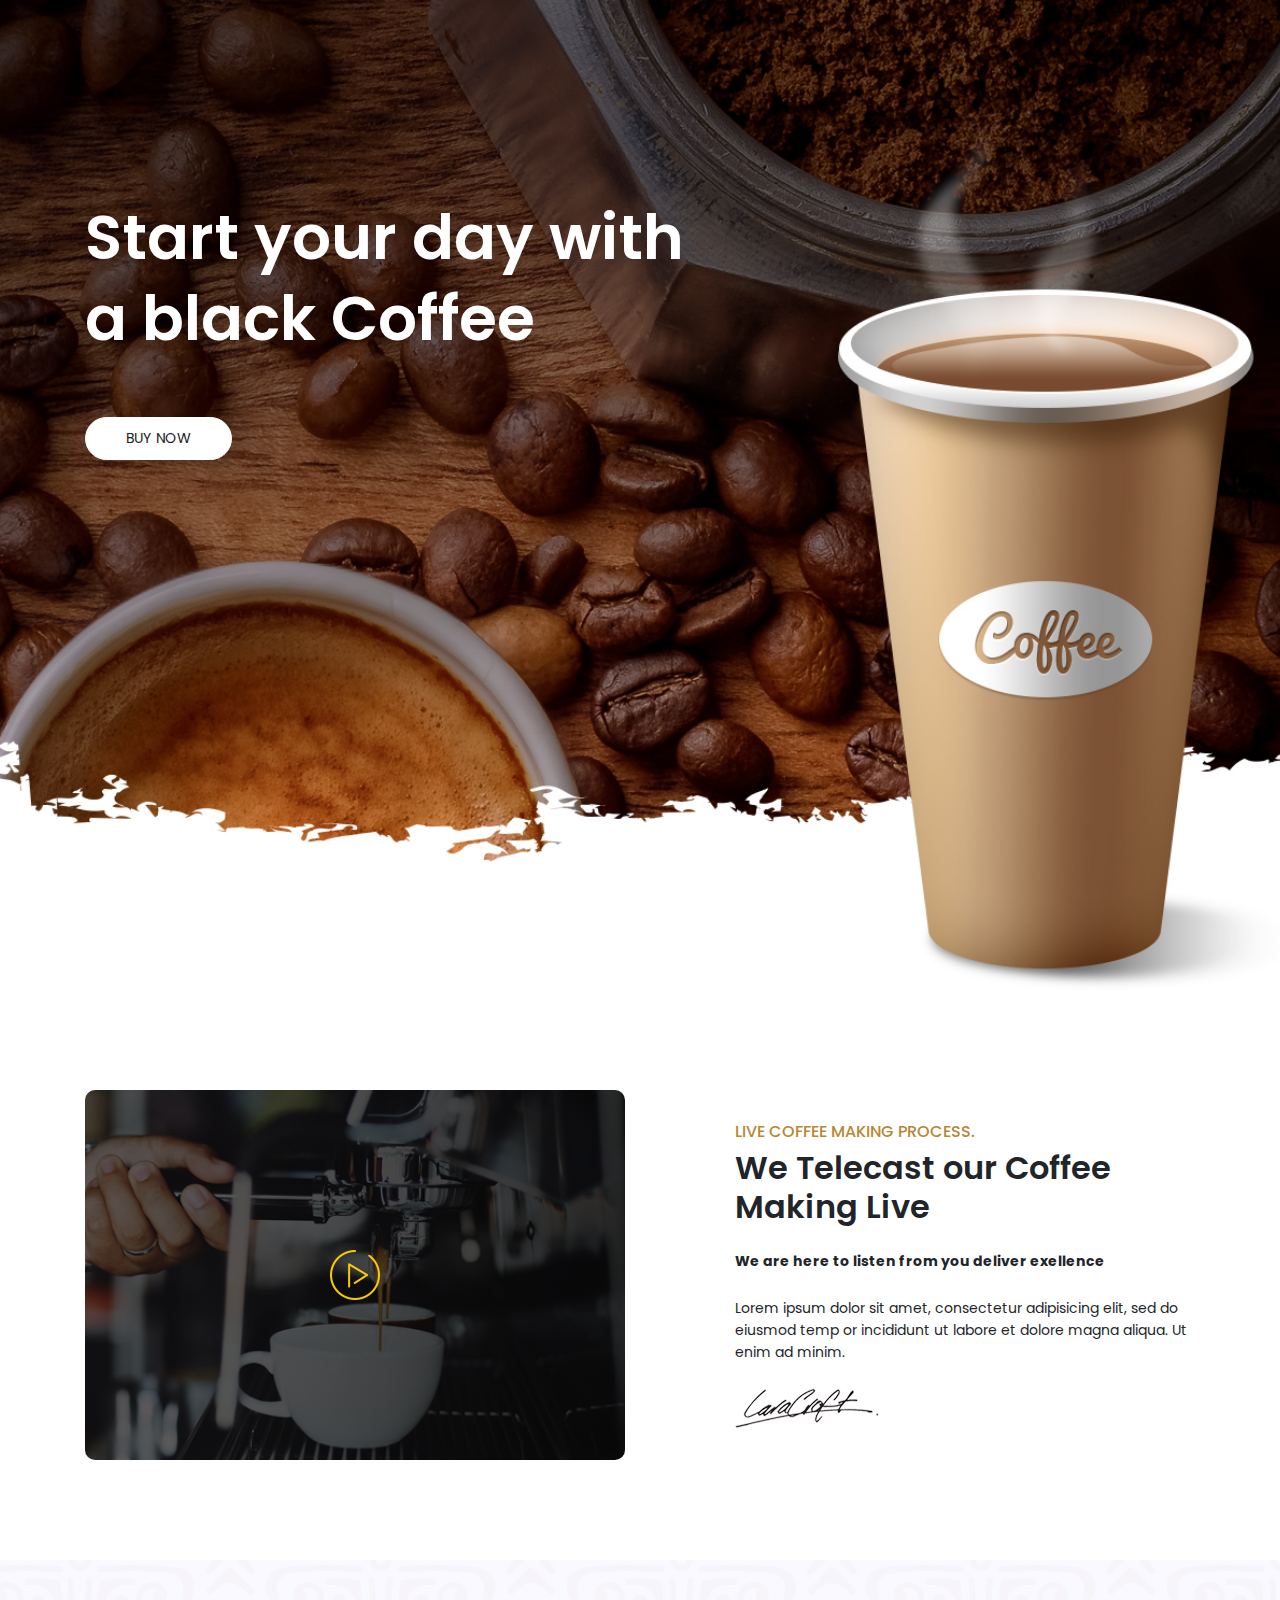
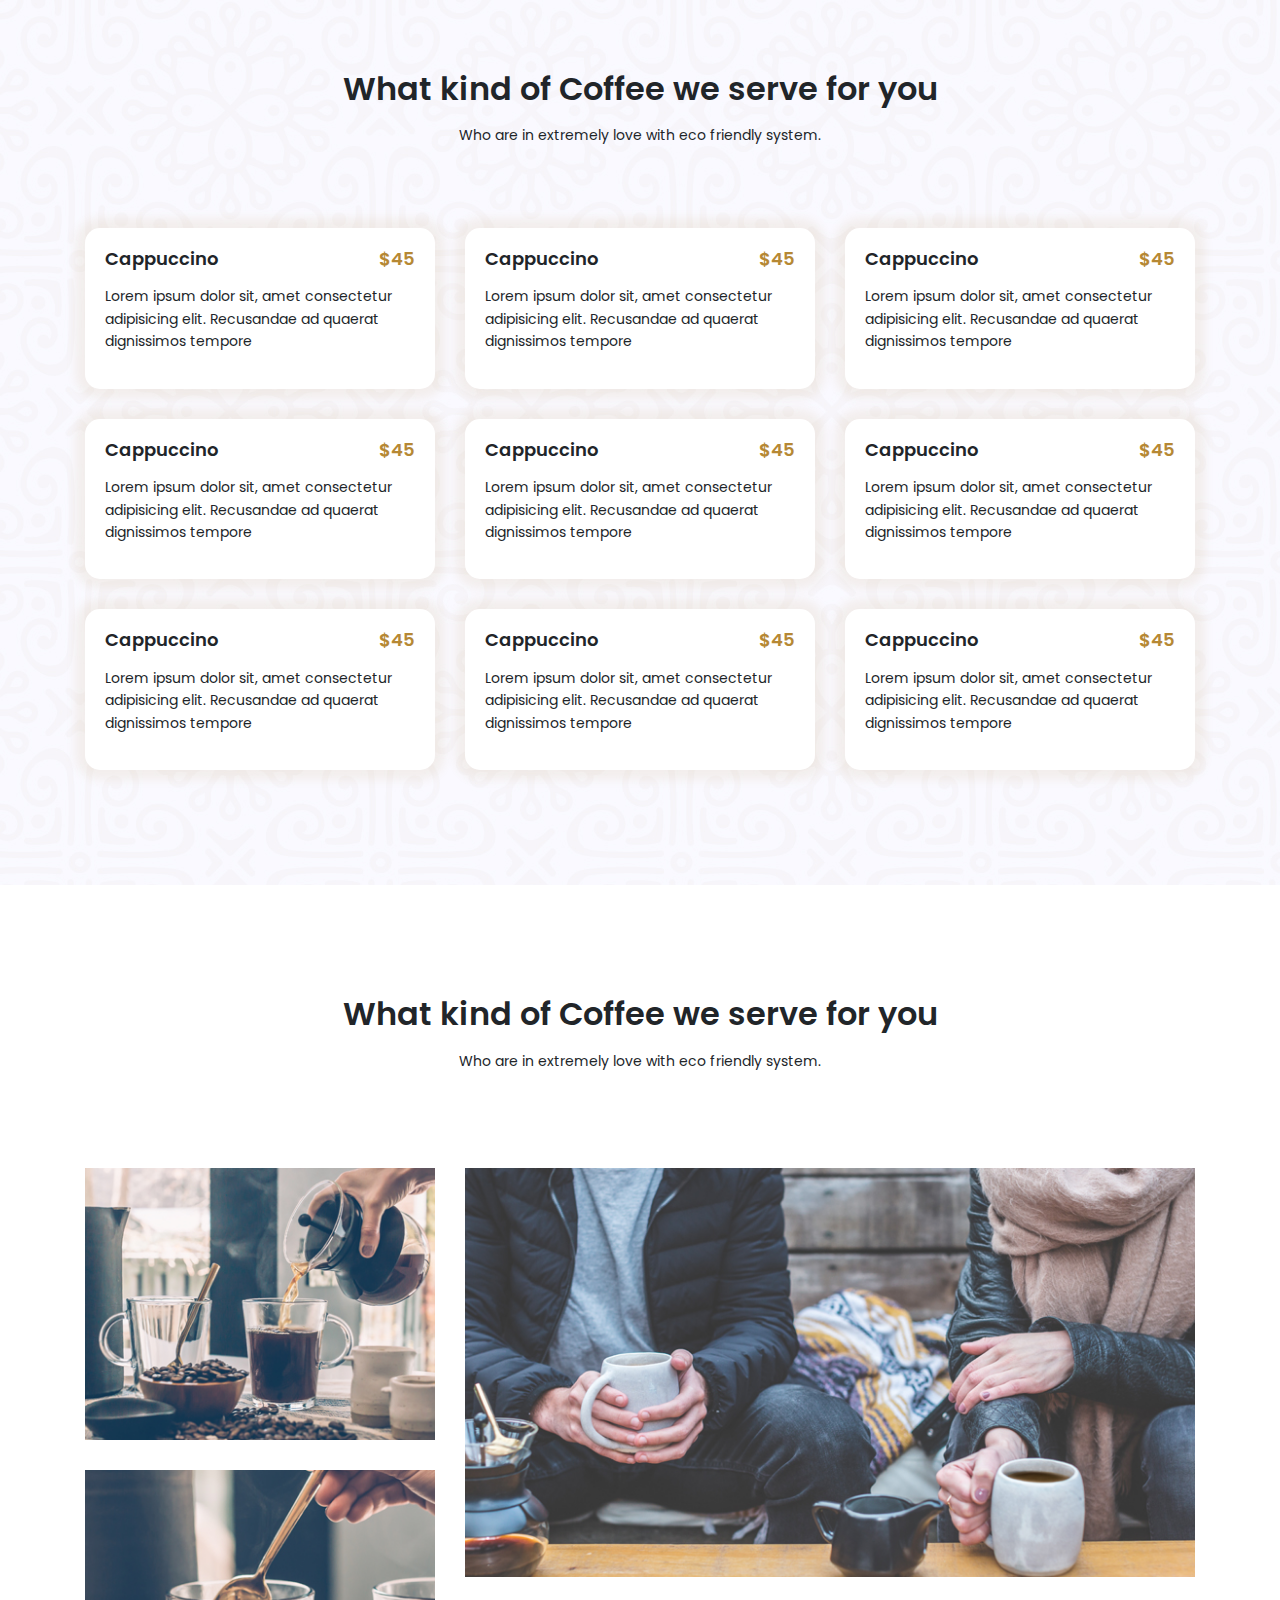
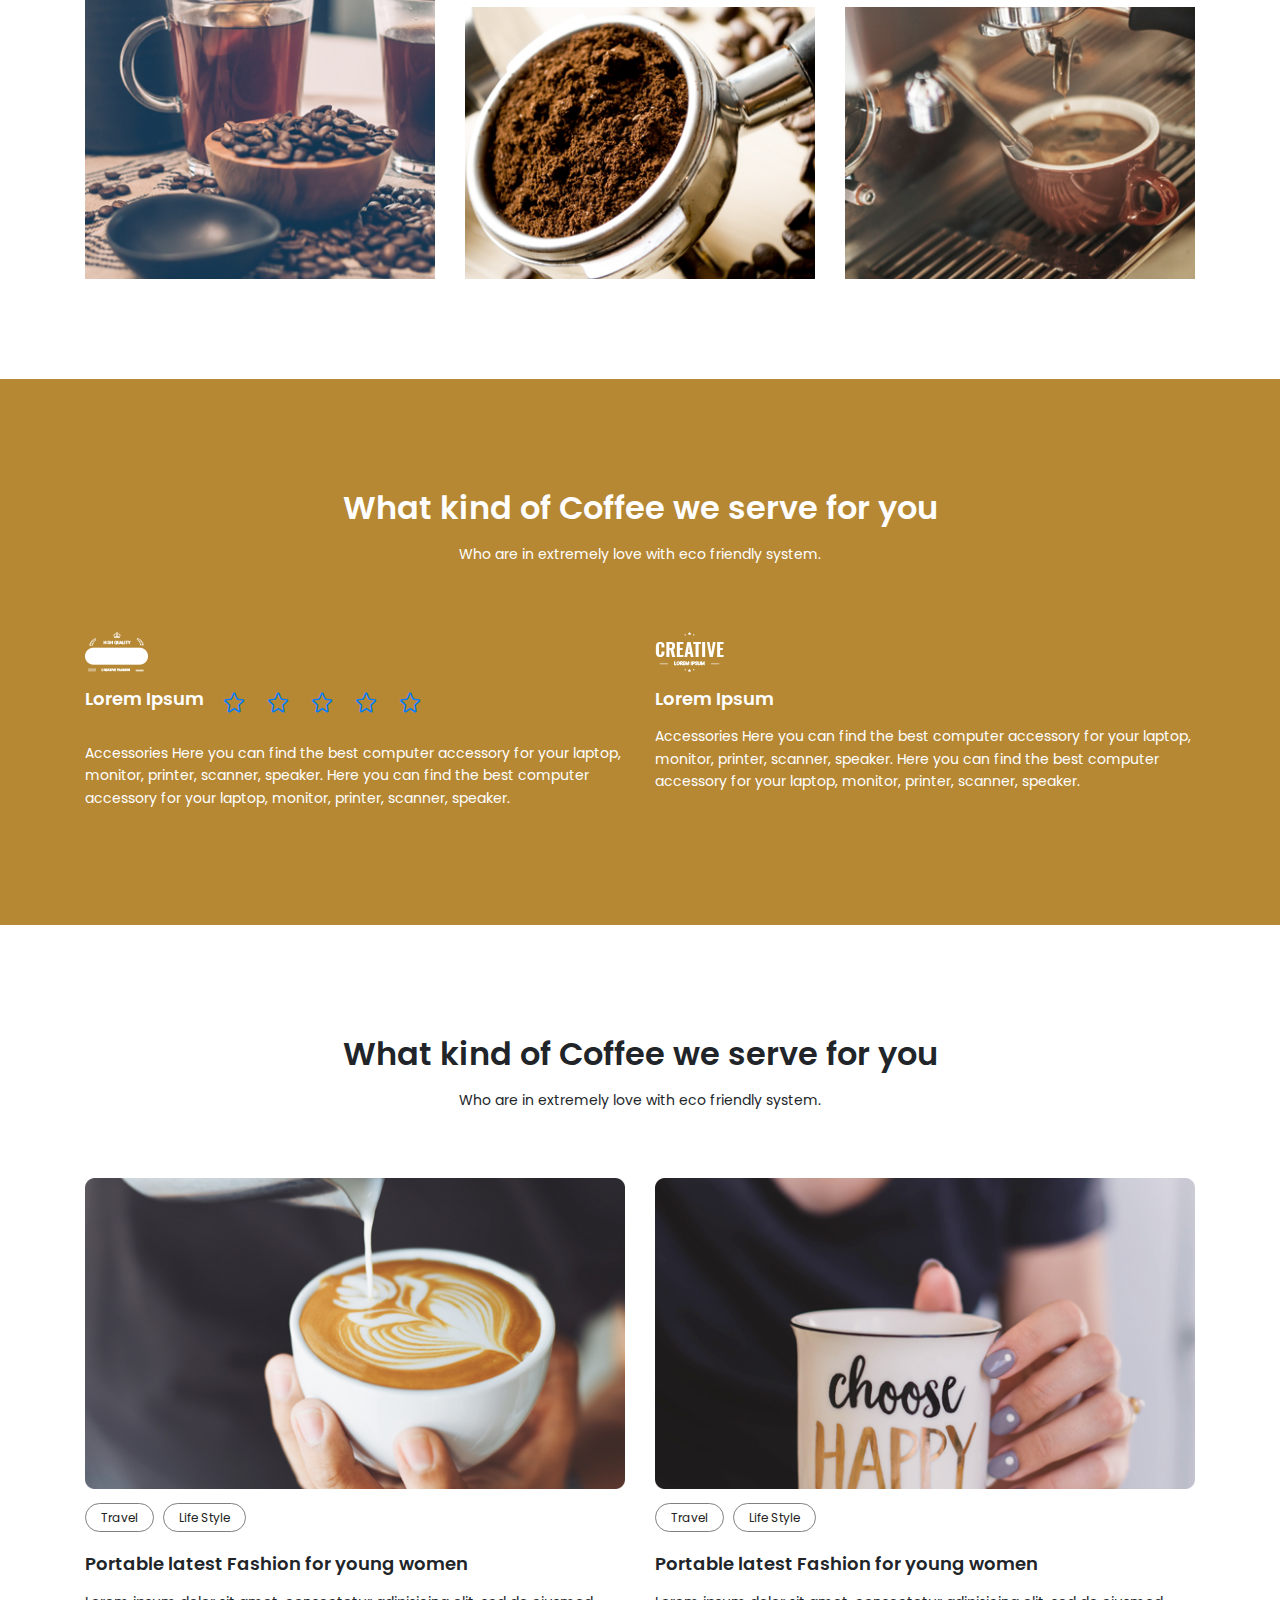
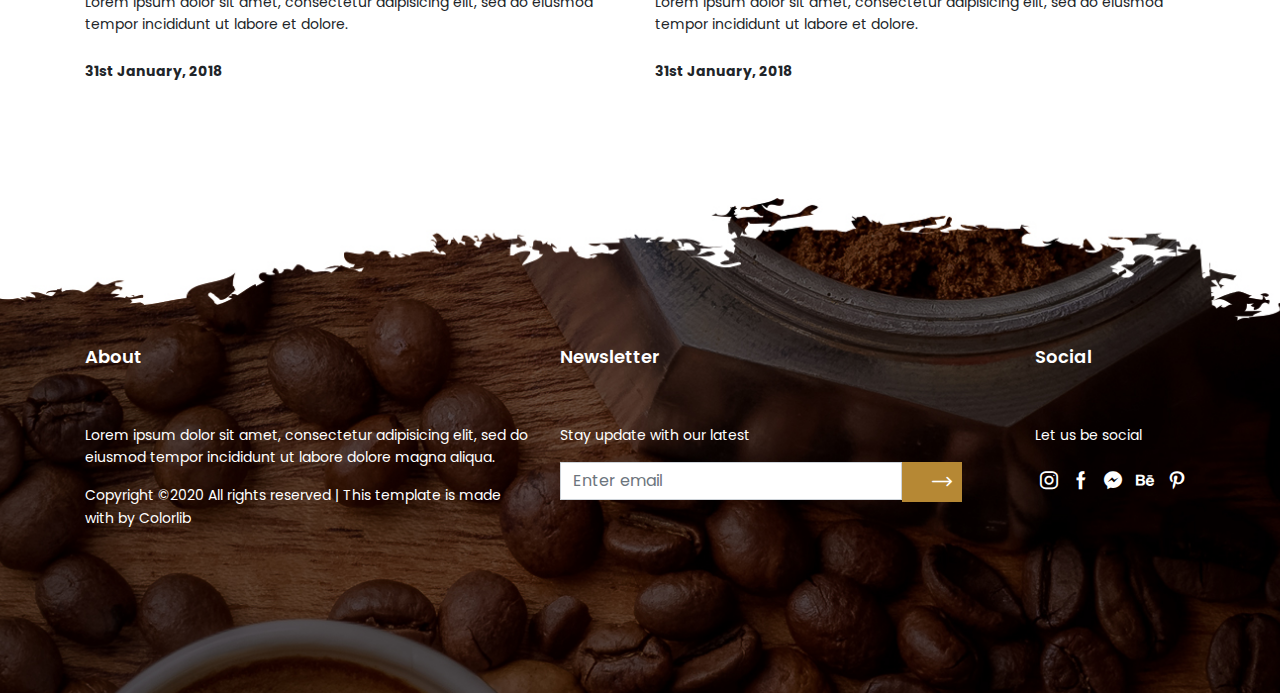
<file: index.html>
<!DOCTYPE html>
<html lang="en">
  <head>
    <meta charset="UTF-8" />
    <meta name="viewport" content="width=device-width, initial-scale=1.0" />
    <link
      rel="stylesheet"
      href="https://stackpath.bootstrapcdn.com/bootstrap/4.5.0/css/bootstrap.min.css"
    />

    <!-- Google Fonts -->
    <link
      href="https://fonts.googleapis.com/css2?family=Poppins:wght@100;200;400;600;800&display=swap"
      rel="stylesheet"
    />
    <!-- Google Fonts -->

    <!-- Icons -->
    <link
      rel="stylesheet"
      type="text/css"
      href="./assets/css/font/flaticon.css"
    />
    <!-- Icons -->

    <!-- Main CSS -->
    <link rel="stylesheet" href="./assets/css/style.css" />
    <!-- Main CSS -->
    <title>Document</title>
  </head>
  <body>
    <!-- ! SECTION HERO START-->
    <section class="section-hero">
      <div class="container">
        <div class="row text-white">
          <div class="col-lg-7">
            <div class="section-hero__inner-container">
              <div class="section-hero__text-container">
                <div class="section-hero__title-container">
                  <h1 class="text-lvl-hero">
                    Start your day with <br class="d-" />
                    a black Coffee
                  </h1>
                </div>
                <div class="section-hero__button-container">
                  <a href="#" class="button button--white">buy now</a>
                </div>
              </div>
            </div>
          </div>
        </div>
      </div>
    </section>
    <!-- ! !SECTION HERO END-->

    <!-- ? SECTION VIDEO START -->
    <section class="section-video">
      <div class="container">
        <div class="row">
          <div class="col-lg-6">
            <div
              class="section-video__img-container d-flex justify-content-center align-items-center"
            >
              <div class="section-video__icon-container">
                <img src="./assets/img/play-icon.png" alt="" />
              </div>
            </div>
          </div>
          <div
            class="col-lg-6 d-flex justify-content-center align-items-center"
          >
            <div class="section-video__text-container">
              <div class="section-video__title-container">
                <div class="section-video__title-sub">
                  <h6 class="text-lvl-senary text-coffee">
                    LIVE COFFEE MAKING PROCESS.
                  </h6>
                </div>
                <div class="section-video__title-main pb-3">
                  <h2 class="text-lvl-secondary">
                    We Telecast our Coffee Making Live
                  </h2>
                </div>
              </div>

              <div class="section-video__body-container pb-2">
                <p class="para font-weight-bold pb-2">
                  We are here to listen from you deliver exellence
                </p>
                <p class="para">
                  Lorem ipsum dolor sit amet, consectetur adipisicing elit, sed
                  do eiusmod temp or incididunt ut labore et dolore magna
                  aliqua. Ut enim ad minim.
                </p>
              </div>
              <div class="section-video__sign-container">
                <img
                  src="./assets/img/signature.png"
                  alt=""
                  class="section-video__sign-item"
                />
              </div>
            </div>
          </div>
        </div>
      </div>
    </section>
    <!--  !SECTION VIDEO END-->

    <!-- ! SECTION MENU START -->
    <section class="section-menu">
      <div class="container">
        <!-- Section Heading -->
        <div class="section-heading text-center">
          <div class="row">
            <div class="col-12">
              <div class="section-heading__title-main pb-2">
                <h2 class="text-lvl-secondary">
                  What kind of Coffee we serve for you
                </h2>
              </div>
              <div class="section-heading__title-sub">
                <p class="para">
                  Who are in extremely love with eco friendly system.
                </p>
              </div>
            </div>
          </div>
        </div>
        <!-- Section Heading -->

        <!-- Menu Section -->
        <div class="section-menu__main-container">
          <div class="row">
            <!-- Menu Card 1 -->
            <div class="col-lg-4">
              <div class="menu-card">
                <div
                  class="menu-card__heading-container d-flex justify-content-between pb-2"
                >
                  <div class="menu-card__title-container">
                    <h4 class="text-lvl-quaternary">Cappuccino</h4>
                  </div>
                  <div class="menu-card__price-container">
                    <h4 class="text-lvl-quaternary text-coffee">$45</h4>
                  </div>
                </div>
                <div class="menu-card__body-container">
                  <p class="para font-weight-normal">
                    Lorem ipsum dolor sit, amet consectetur adipisicing elit.
                    Recusandae ad quaerat dignissimos tempore
                  </p>
                </div>
              </div>
            </div>
            <!-- Menu Card 1 -->
            <!-- Menu Card 2 -->
            <div class="col-lg-4">
              <div class="menu-card">
                <div
                  class="menu-card__heading-container d-flex justify-content-between pb-2"
                >
                  <div class="menu-card__title-container">
                    <h4 class="text-lvl-quaternary">Cappuccino</h4>
                  </div>
                  <div class="menu-card__price-container">
                    <h4 class="text-lvl-quaternary text-coffee">$45</h4>
                  </div>
                </div>
                <div class="menu-card__body-container">
                  <p class="para font-weight-normal">
                    Lorem ipsum dolor sit, amet consectetur adipisicing elit.
                    Recusandae ad quaerat dignissimos tempore
                  </p>
                </div>
              </div>
            </div>
            <!-- Menu Card 2 -->
            <!-- Menu Card 3 -->
            <div class="col-lg-4">
              <div class="menu-card">
                <div
                  class="menu-card__heading-container d-flex justify-content-between pb-2"
                >
                  <div class="menu-card__title-container">
                    <h4 class="text-lvl-quaternary">Cappuccino</h4>
                  </div>
                  <div class="menu-card__price-container">
                    <h4 class="text-lvl-quaternary text-coffee">$45</h4>
                  </div>
                </div>
                <div class="menu-card__body-container">
                  <p class="para font-weight-normal">
                    Lorem ipsum dolor sit, amet consectetur adipisicing elit.
                    Recusandae ad quaerat dignissimos tempore
                  </p>
                </div>
              </div>
            </div>
            <!-- Menu Card 3 -->
            <!-- Menu Card 4 -->
            <div class="col-lg-4">
              <div class="menu-card">
                <div
                  class="menu-card__heading-container d-flex justify-content-between pb-2"
                >
                  <div class="menu-card__title-container">
                    <h4 class="text-lvl-quaternary">Cappuccino</h4>
                  </div>
                  <div class="menu-card__price-container">
                    <h4 class="text-lvl-quaternary text-coffee">$45</h4>
                  </div>
                </div>
                <div class="menu-card__body-container">
                  <p class="para font-weight-normal">
                    Lorem ipsum dolor sit, amet consectetur adipisicing elit.
                    Recusandae ad quaerat dignissimos tempore
                  </p>
                </div>
              </div>
            </div>
            <!-- Menu Card 4 -->
            <!-- Menu Card 5 -->
            <div class="col-lg-4">
              <div class="menu-card">
                <div
                  class="menu-card__heading-container d-flex justify-content-between pb-2"
                >
                  <div class="menu-card__title-container">
                    <h4 class="text-lvl-quaternary">Cappuccino</h4>
                  </div>
                  <div class="menu-card__price-container">
                    <h4 class="text-lvl-quaternary text-coffee">$45</h4>
                  </div>
                </div>
                <div class="menu-card__body-container">
                  <p class="para font-weight-normal">
                    Lorem ipsum dolor sit, amet consectetur adipisicing elit.
                    Recusandae ad quaerat dignissimos tempore
                  </p>
                </div>
              </div>
            </div>
            <!-- Menu Card 5 -->
            <!-- Menu Card 6 -->
            <div class="col-lg-4">
              <div class="menu-card">
                <div
                  class="menu-card__heading-container d-flex justify-content-between pb-2"
                >
                  <div class="menu-card__title-container">
                    <h4 class="text-lvl-quaternary">Cappuccino</h4>
                  </div>
                  <div class="menu-card__price-container">
                    <h4 class="text-lvl-quaternary text-coffee">$45</h4>
                  </div>
                </div>
                <div class="menu-card__body-container">
                  <p class="para font-weight-normal">
                    Lorem ipsum dolor sit, amet consectetur adipisicing elit.
                    Recusandae ad quaerat dignissimos tempore
                  </p>
                </div>
              </div>
            </div>
            <!-- Menu Card 6 -->
            <!-- Menu Card 7 -->
            <div class="col-lg-4">
              <div class="menu-card">
                <div
                  class="menu-card__heading-container d-flex justify-content-between pb-2"
                >
                  <div class="menu-card__title-container">
                    <h4 class="text-lvl-quaternary">Cappuccino</h4>
                  </div>
                  <div class="menu-card__price-container">
                    <h4 class="text-lvl-quaternary text-coffee">$45</h4>
                  </div>
                </div>
                <div class="menu-card__body-container">
                  <p class="para font-weight-normal">
                    Lorem ipsum dolor sit, amet consectetur adipisicing elit.
                    Recusandae ad quaerat dignissimos tempore
                  </p>
                </div>
              </div>
            </div>
            <!-- Menu Card 7 -->
            <!-- Menu Card 8 -->
            <div class="col-lg-4">
              <div class="menu-card">
                <div
                  class="menu-card__heading-container d-flex justify-content-between pb-2"
                >
                  <div class="menu-card__title-container">
                    <h4 class="text-lvl-quaternary">Cappuccino</h4>
                  </div>
                  <div class="menu-card__price-container">
                    <h4 class="text-lvl-quaternary text-coffee">$45</h4>
                  </div>
                </div>
                <div class="menu-card__body-container">
                  <p class="para font-weight-normal">
                    Lorem ipsum dolor sit, amet consectetur adipisicing elit.
                    Recusandae ad quaerat dignissimos tempore
                  </p>
                </div>
              </div>
            </div>
            <!-- Menu Card 8 -->
            <!-- Menu Card 9 -->
            <div class="col-lg-4">
              <div class="menu-card">
                <div
                  class="menu-card__heading-container d-flex justify-content-between pb-2"
                >
                  <div class="menu-card__title-container">
                    <h4 class="text-lvl-quaternary">Cappuccino</h4>
                  </div>
                  <div class="menu-card__price-container">
                    <h4 class="text-lvl-quaternary text-coffee">$45</h4>
                  </div>
                </div>
                <div class="menu-card__body-container">
                  <p class="para font-weight-normal">
                    Lorem ipsum dolor sit, amet consectetur adipisicing elit.
                    Recusandae ad quaerat dignissimos tempore
                  </p>
                </div>
              </div>
            </div>
            <!-- Menu Card 9 -->
          </div>
        </div>
        <!-- Menu Section -->
      </div>
    </section>
    <!-- ! !SECTION MENU END -->

    <!-- ! SECTION Gallery -->
    <section class="section-gallery">
      <div class="container">
        <!-- Section Heading -->
        <div class="section-heading text-center">
          <div class="row">
            <div class="col-12">
              <div class="section-heading__title-main pb-2 font-weight-bold">
                <h2 class="text-lvl-secondary">
                  What kind of Coffee we serve for you
                </h2>
              </div>
              <div class="section-heading__title-sub">
                <p class="para">
                  Who are in extremely love with eco friendly system.
                </p>
              </div>
            </div>
          </div>
        </div>
        <!-- Section Heading -->

        <!-- Gallery -->
        <div class="section-gallery__main-container">
          <div class="row">
            <!-- Gallery Left -->
            <div class="col-lg-4">
              <!-- Image 1 -->
              <div class="section-gallery__img-container">
                <img
                  src="./assets/img/g1.jpg"
                  alt=""
                  class="section-gallery__img-item w-100"
                />
              </div>
              <!-- Image 1 -->

              <!-- Image 1 -->
              <div class="section-gallery__img-container">
                <img
                  src="./assets/img/g2.jpg"
                  alt=""
                  class="section-gallery__img-item w-100"
                />
              </div>
              <!-- Image 1 -->
            </div>
            <!-- Gallery Left -->

            <!-- Gallery Right -->
            <div class="col-lg-8">
              <!-- Image 3 -->
              <div class="section-gallery__img-container">
                <img
                  src="./assets/img/g3.jpg"
                  alt=""
                  class="section-gallery__img-item w-100"
                />
              </div>
              <!-- Image 3 -->

              <!-- Gallery Right Inner Column -->
              <div class="row">
                <div class="col-lg-6">
                  <!-- Image 4 -->
                  <div class="section-gallery__img-container">
                    <img
                      src="./assets/img/g4.jpg"
                      alt=""
                      class="section-gallery__img-item w-100"
                    />
                  </div>
                  <!-- Image 4 -->
                </div>

                <div class="col-lg-6">
                  <!-- Image 4 -->
                  <div class="section-gallery__img-container">
                    <img
                      src="./assets/img/g5.jpg"
                      alt=""
                      class="section-gallery__img-item w-100"
                    />
                  </div>
                  <!-- Image 4 -->
                </div>
              </div>
              <!-- Gallery Right Inner Column -->
            </div>
            <!-- Gallery Right -->
          </div>
        </div>
        <!-- Gallery -->
      </div>
    </section>
    <!-- ! !SECTION Gallery -->

    <!-- ! SECTION TESTIMONIAL -->
    <section
      class="section-testimonial section-padding background-coffee text-white"
    >
      <div class="container">
        <!-- Section Heading -->
        <div class="section-heading text-center">
          <div class="row">
            <div class="col-12">
              <div class="section-heading__title-main pb-2 font-weight-bold">
                <h2 class="text-lvl-secondary">
                  What kind of Coffee we serve for you
                </h2>
              </div>
              <div class="section-heading__title-sub">
                <p class="para">
                  Who are in extremely love with eco friendly system.
                </p>
              </div>
            </div>
          </div>
        </div>
        <!-- Section Heading -->

        <!-- Testimonial Main Container -->
        <div class="section-testimonial__main-container">
          <div class="row">
            <!-- Left Card -->
            <div class="col-lg-6">
              <div class="testimonial-card">
                <div class="testimonial-card__logo-container pb-3">
                  <img
                    src="./assets/img/r1.png"
                    alt=""
                    class="testimonial-card__logo-item"
                  />
                </div>

                <div class="testimonial-card__title-container d-flex justify-content-start pb-2">
                  <div class="testimonial-card__title-main">
                    <h5 class="text-lvl-quaternary">Lorem Ipsum</h5>
                  </div>
                  <div class="testimonial-card__stars-container">
                    <ul class="star-ratings">
                      <li class="star-ratings__item d-inline-block">
                        <a href="#" class="star-ratings__link"
                          ><i class="flaticon-star"></i>
                        </a>
                      </li>
                      <li class="star-ratings__item d-inline-block">
                        <a href="#" class="star-ratings__link"
                          ><i class="flaticon-star"></i>
                        </a>
                      </li>
                      <li class="star-ratings__item d-inline-block">
                        <a href="#" class="star-ratings__link"
                          ><i class="flaticon-star"></i>
                        </a>
                      </li>
                      <li class="star-ratings__item d-inline-block">
                        <a href="#" class="star-ratings__link"
                          ><i class="flaticon-star"></i>
                        </a>
                      </li>
                      <li class="star-ratings__item d-inline-block">
                        <a href="#" class="star-ratings__link"
                          ><i class="flaticon-star"></i>
                        </a>
                      </li>
                    </ul>
                  </div>
                </div>

                <div class="testimonial-card__body-container">
                  <p class="para">
                    Accessories Here you can find the best computer accessory
                    for your laptop, monitor, printer, scanner, speaker. Here
                    you can find the best computer accessory for your laptop,
                    monitor, printer, scanner, speaker.
                  </p>
                </div>
              </div>
            </div>
            <!-- Left Card -->

            <!-- Right Card -->
            <div class="col-lg-6">
              <div class="testimonial-card">
                <div class="testimonial-card__logo-container pb-3">
                  <img
                    src="./assets/img/r2.png"
                    alt=""
                    class="testimonial-card__logo-item"
                  />
                </div>

                <div class="testimonial-card__title-container pb-2">
                  <div class="testimonial-card__title-main">
                    <h5 class="text-lvl-quaternary">Lorem Ipsum</h5>
                  </div>
                  <div class="testimonial-card__stars-container"></div>
                </div>

                <div class="testimonial-card__body-container">
                  <p class="para">
                    Accessories Here you can find the best computer accessory
                    for your laptop, monitor, printer, scanner, speaker. Here
                    you can find the best computer accessory for your laptop,
                    monitor, printer, scanner, speaker.
                  </p>
                </div>
              </div>
            </div>
            <!-- Right Card -->
          </div>
        </div>
        <!-- Testimonial Main Container -->
      </div>
    </section>
    <!-- ! !SECTION TESTIMONIAL -->

    <!-- ! SECTION BLOG -->
    <section class="section-blog section-padding">
      <div class="container">
        <!-- Section Heading -->
        <div class="section-heading text-center">
          <div class="row">
            <div class="col-12">
              <div class="section-heading__title-main pb-2 font-weight-bold">
                <h2 class="text-lvl-secondary">
                  What kind of Coffee we serve for you
                </h2>
              </div>
              <div class="section-heading__title-sub">
                <p class="para">
                  Who are in extremely love with eco friendly system.
                </p>
              </div>
            </div>
          </div>
        </div>
        <!-- Section Heading -->

        <!-- Blog Main Container -->
        <div class="section-blog__main-container">
          <div class="row">
            <!-- Card 1 -->
            <div class="col-lg-6">
              <div class="blog-card">
                <div class="blog-card__img-container pb-3">
                  <img
                    src="./assets/img/b1.jpg"
                    alt=""
                    class="blog-card__img-item w-100"
                  />
                </div>
                <div class="blog-card__meta-container pb-2">
                  <ul class="blog-meta">
                    <li class="blog-meta__items d-inline-block">
                      <a href="#" class="blog-meta__links">Travel</a>
                    </li>
                    <li class="blog-meta__items d-inline-block">
                      <a href="#" class="blog-meta__links">Life Style</a>
                    </li>
                  </ul>
                </div>

                <div class="blog-card__title-container pb-2">
                  <h4 class="text-lvl-quaternary">
                    Portable latest Fashion for young women
                  </h4>
                </div>

                <div class="blog-card__body-container pb-2">
                  <p class="para">
                    Lorem ipsum dolor sit amet, consectetur adipisicing elit,
                    sed do eiusmod tempor incididunt ut labore et dolore.
                  </p>
                </div>

                <div class="blog-card__date-container">
                  <p class="para font-weight-bold">
                    31st January, 2018
                  </p>
                </div>
              </div>
            </div>
            <!-- Card 1 -->
            <!-- Card 2 -->
            <div class="col-lg-6">
              <div class="blog-card">
                <div class="blog-card__img-container pb-3">
                  <img
                    src="./assets/img/b2.jpg"
                    alt=""
                    class="blog-card__img-item w-100"
                  />
                </div>
                <div class="blog-card__meta-container pb-2">
                  <ul class="blog-meta">
                    <li class="blog-meta__items d-inline-block">
                      <a href="#" class="blog-meta__links">Travel</a>
                    </li>
                    <li class="blog-meta__items d-inline-block">
                      <a href="#" class="blog-meta__links">Life Style</a>
                    </li>
                  </ul>
                </div>

                <div class="blog-card__title-container pb-2">
                  <h4 class="text-lvl-quaternary">
                    Portable latest Fashion for young women
                  </h4>
                </div>

                <div class="blog-card__body-container pb-2">
                  <p class="para">
                    Lorem ipsum dolor sit amet, consectetur adipisicing elit,
                    sed do eiusmod tempor incididunt ut labore et dolore.
                  </p>
                </div>

                <div class="blog-card__date-container">
                  <p class="para font-weight-bold">
                    31st January, 2018
                  </p>
                </div>
              </div>
            </div>
            <!-- Card 2 -->
          </div>
        </div>
        <!-- Blog Main Container -->
      </div>
    </section>
    <!-- ! !SECTION BLOG -->

    <!-- ! SECTION FOOTER -->
    <footer class="section-footer">
      <div class="container text-white">
        <div
          class="section-footer__inner-container d-flex justify-content-center align-items-center"
        >
          <div class="row">
            <!-- About Us -->
            <div class="col-lg-5 col-md-6">
              <div class="footer-card">
                <div class="footer-card__title-container pb-5">
                  <h4 class="text-lvl-quaternary">About</h4>
                </div>
                <div class="footer-card__body-container">
                  <p class="para">
                    Lorem ipsum dolor sit amet, consectetur adipisicing elit,
                    sed do eiusmod tempor incididunt ut labore dolore magna
                    aliqua.
                  </p>
                  <p class="para">
                    Copyright ©2020 All rights reserved | This template is made
                    with by Colorlib
                  </p>
                </div>
              </div>
            </div>
            <!-- About Us -->
            <!-- Newsletter -->
            <div class="col-lg-5 col-md-6">
              <div class="footer-card">
                <div class="footer-card__title-container pb-5">
                  <h4 class="text-lvl-quaternary">Newsletter</h4>
                </div>
                <div class="footer-card__body-container">
                  <p class="para">Stay update with our latest</p>
                  <div class="footer-card__form-container">
                    <form class="footer-form">
                      <div class="form-row align-items-center">
                        <div class="col-auto d-flex">
                          <label class="sr-only" for="inlineFormInput"
                            >Name</label
                          >
                          <input
                            type="text"
                            class="form-control mb-2 footer-form__input-field"
                            id="inlineFormInput"
                            placeholder="Enter email"
                          />
                          <button
                            type="submit"
                            class="button button--coffee mb-2"
                          >
                            <i class="flaticon-right-arrow"></i>
                          </button>
                        </div>
                      </div>
                    </form>
                  </div>
                </div>
              </div>
            </div>
            <!-- Newsletter -->

            <!-- Social -->
            <div class="col-lg-2 col-md-4">
              <div class="footer-card">
                <div class="footer-card__title-container pb-5">
                  <h4 class="text-lvl-quaternary">Social</h4>
                </div>
                <div class="footer-card__body-container">
                  <p class="para">Let us be social</p>
                  <div class="footer-card__social-container">
                    <ul class="footer-social">
                      <li class="footer-social__items d-inline-block">
                        <a href="#" class="footer-social__links"
                          ><i class="footer-social__icon flaticon-instagram"></i
                        ></a>
                      </li>
                      <li class="footer-social__items d-inline-block">
                        <a href="#" class="footer-social__links"
                          ><i class="footer-social__icon flaticon-facebook"></i
                        ></a>
                      </li>
                      <li class="footer-social__items d-inline-block">
                        <a href="#" class="footer-social__links"
                          ><i class="footer-social__icon flaticon-messenger"></i
                        ></a>
                      </li>
                      <li class="footer-social__items d-inline-block">
                        <a href="#" class="footer-social__links"
                          ><i class="footer-social__icon flaticon-behance"></i
                        ></a>
                      </li>
                      <li class="footer-social__items d-inline-block">
                        <a href="#" class="footer-social__links"
                          ><i class="footer-social__icon flaticon-pinterest"></i
                        ></a>
                      </li>
                    </ul>
                  </div>
                </div>
              </div>
            </div>
            <!-- Social -->
          </div>
        </div>
      </div>
    </footer>
    <!-- ! !SECTION FOOTER -->

    <!-- Bootstrap JS -->
    <script src="https://code.jquery.com/jquery-3.5.1.slim.min.js"></script>
    <script src="https://cdn.jsdelivr.net/npm/popper.js@1.16.0/dist/umd/popper.min.js"></script>
    <script src="https://stackpath.bootstrapcdn.com/bootstrap/4.5.0/js/bootstrap.min.js"></script>
    <!-- Bootstrap JS -->
  </body>
</html>
</file>
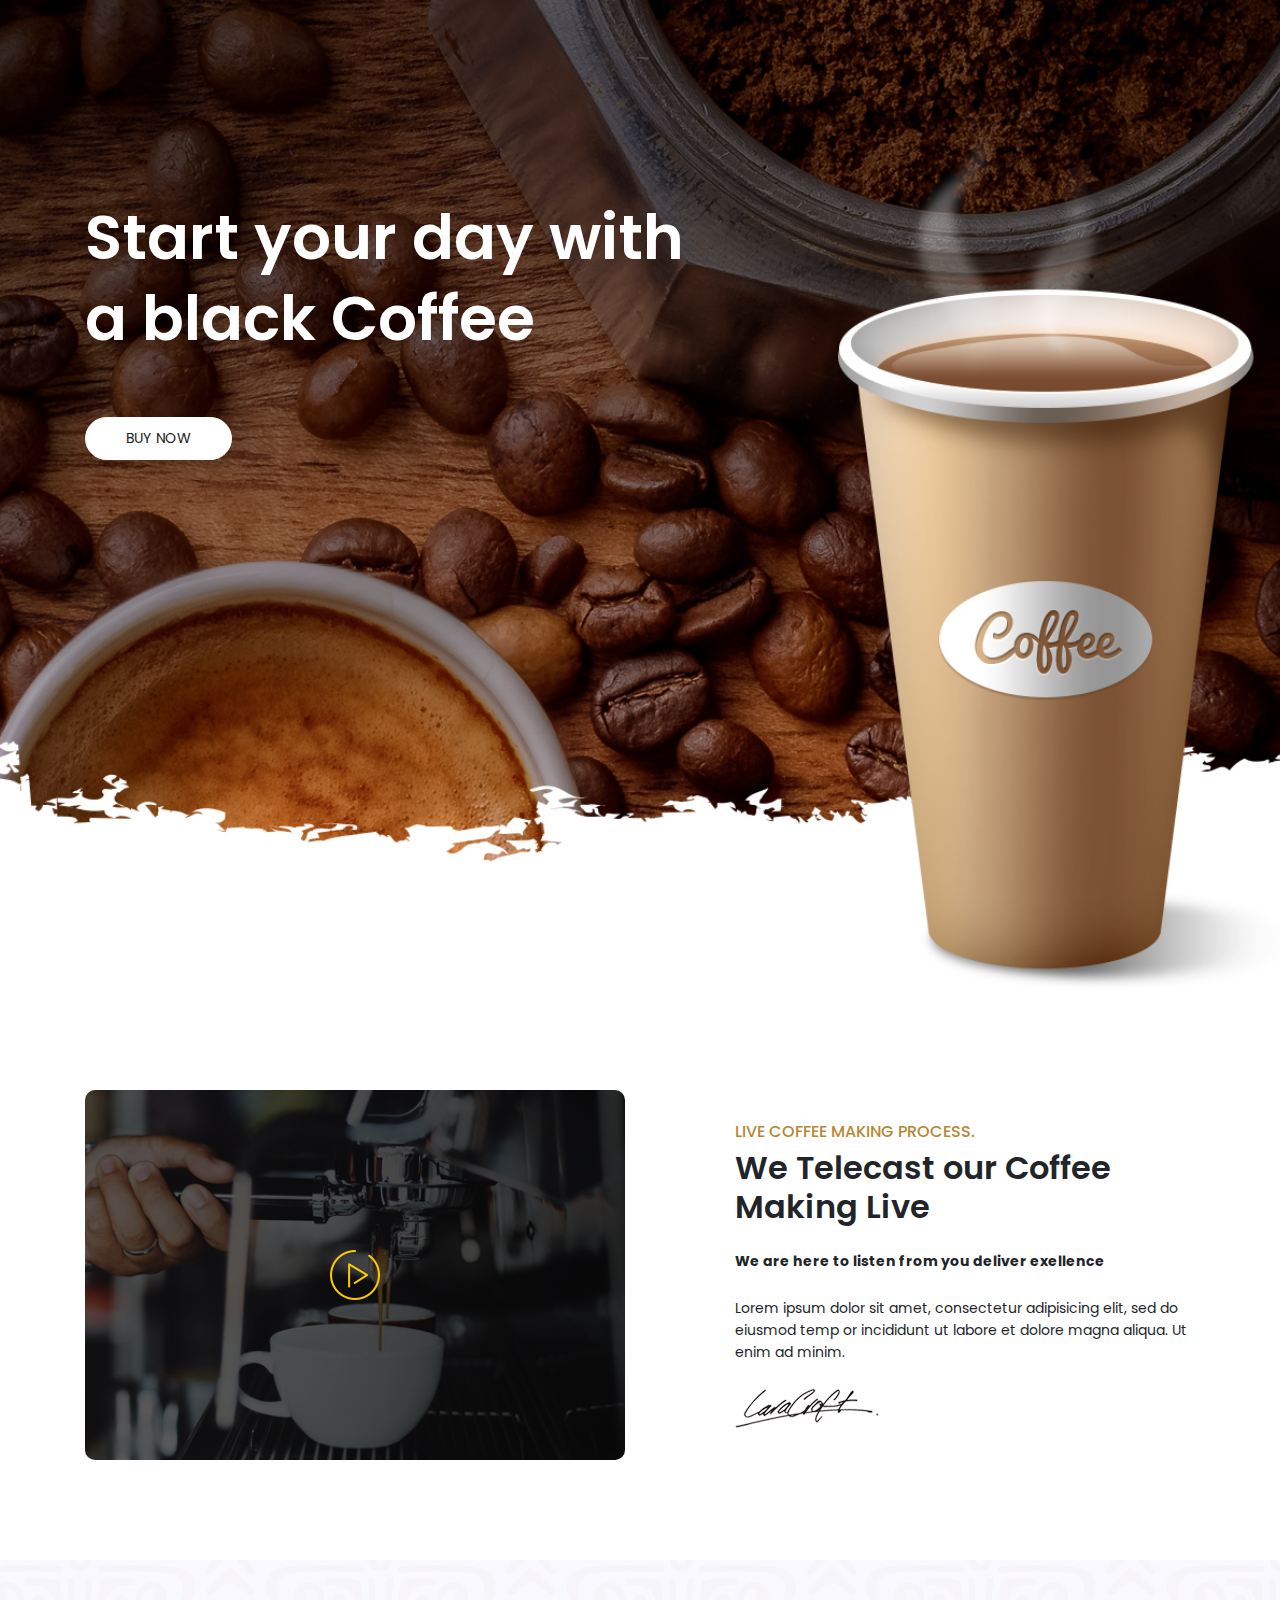
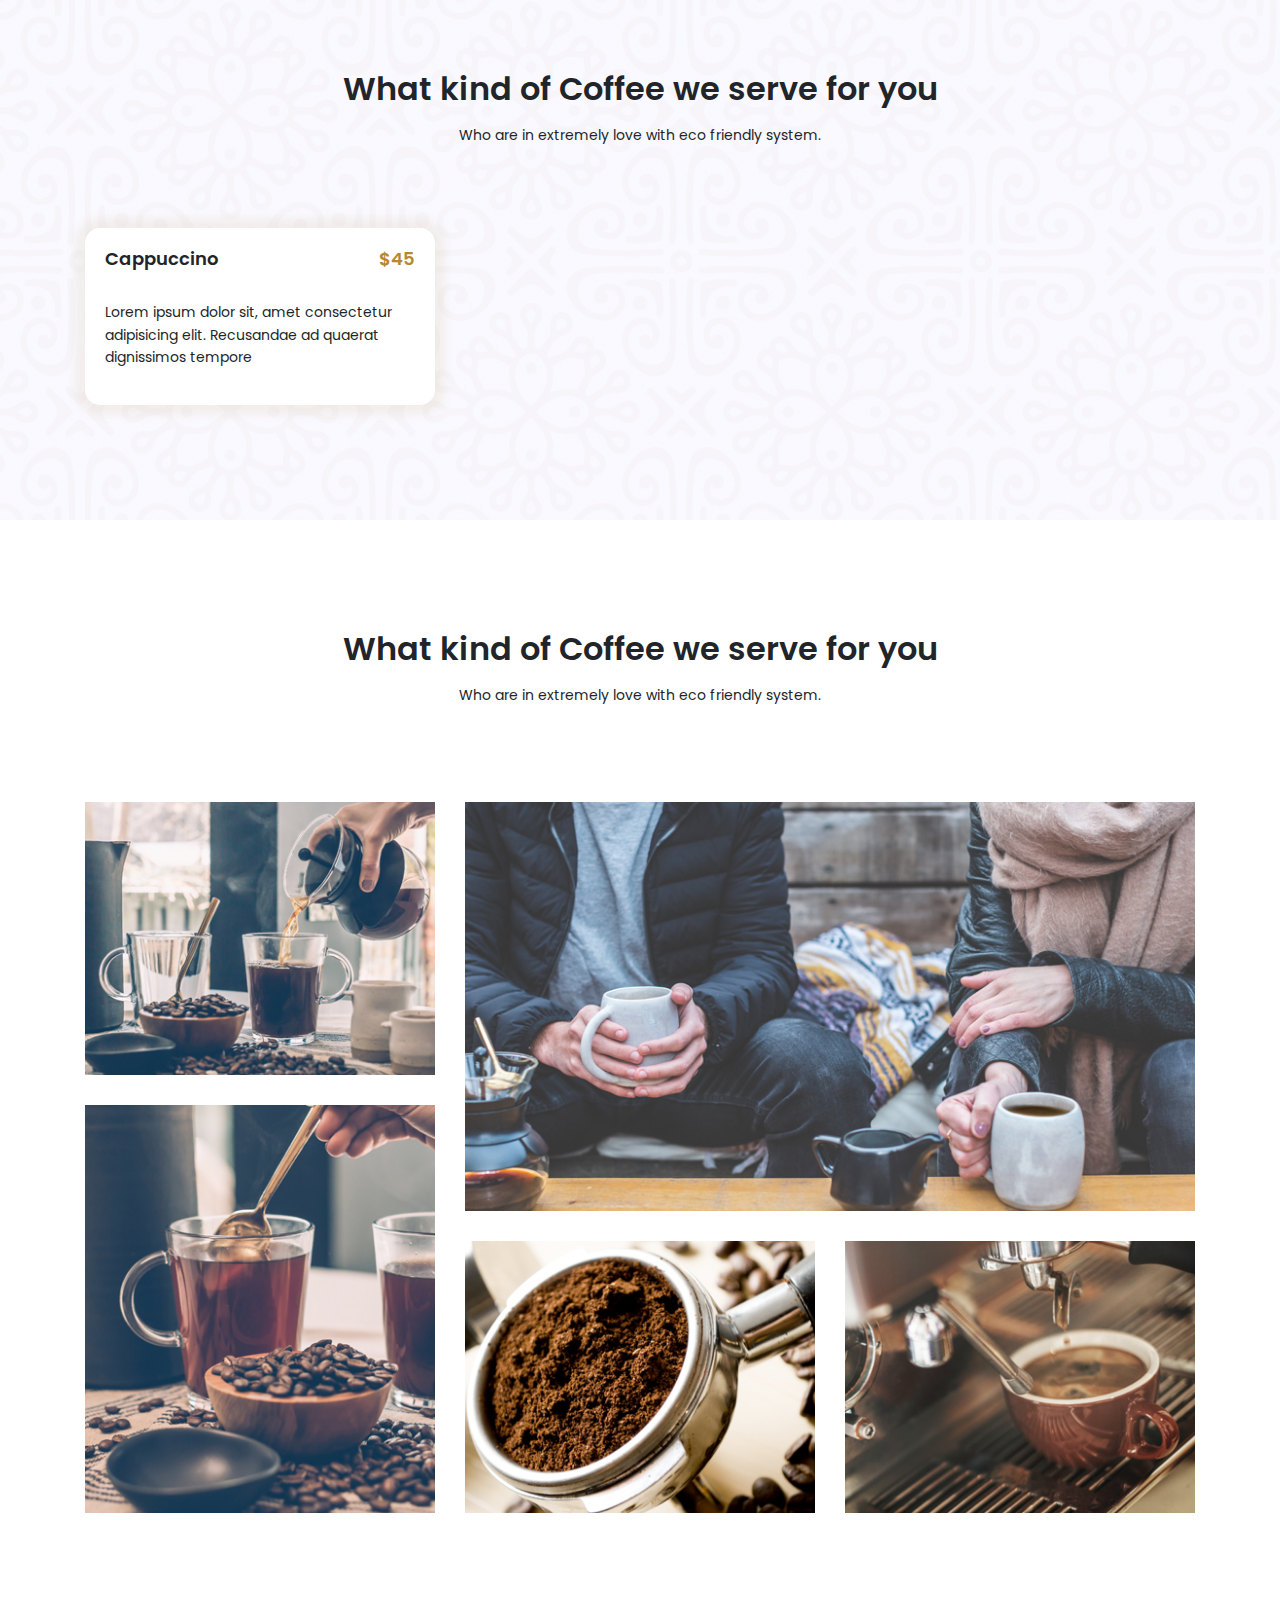
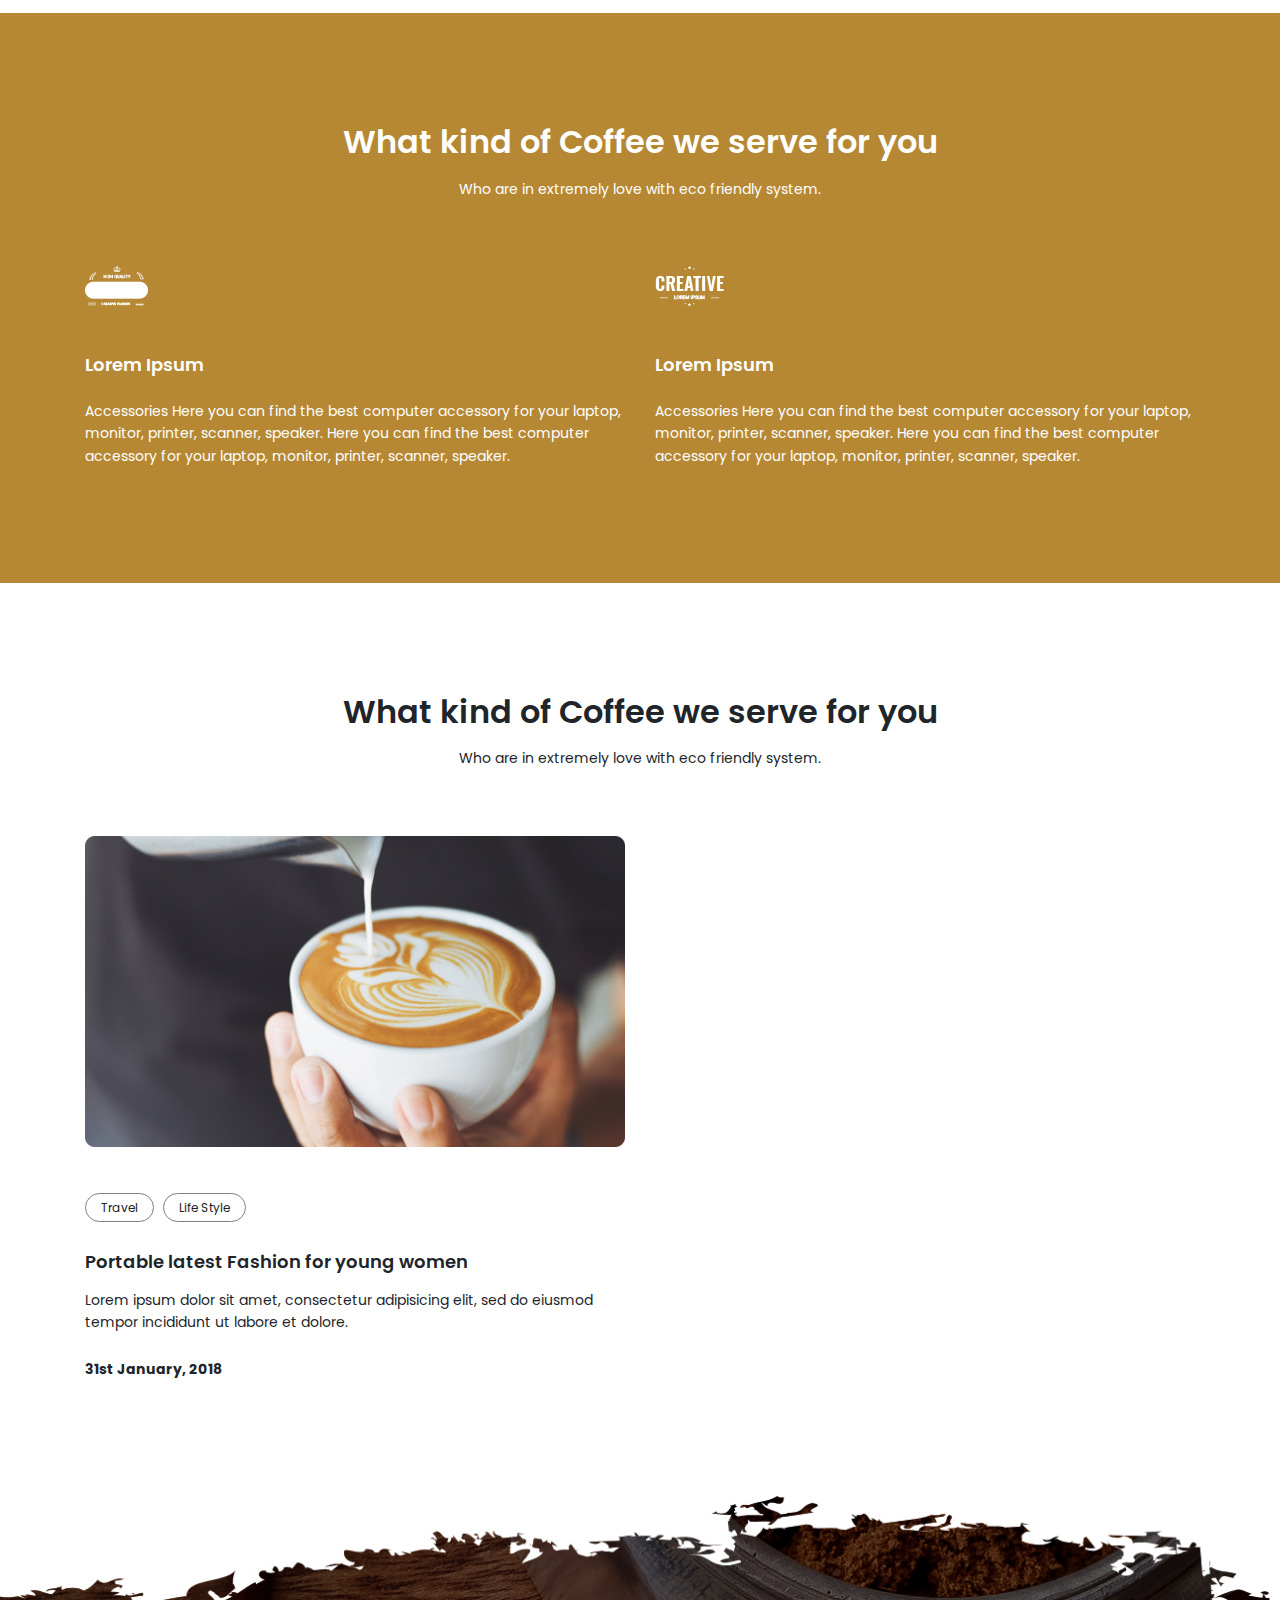
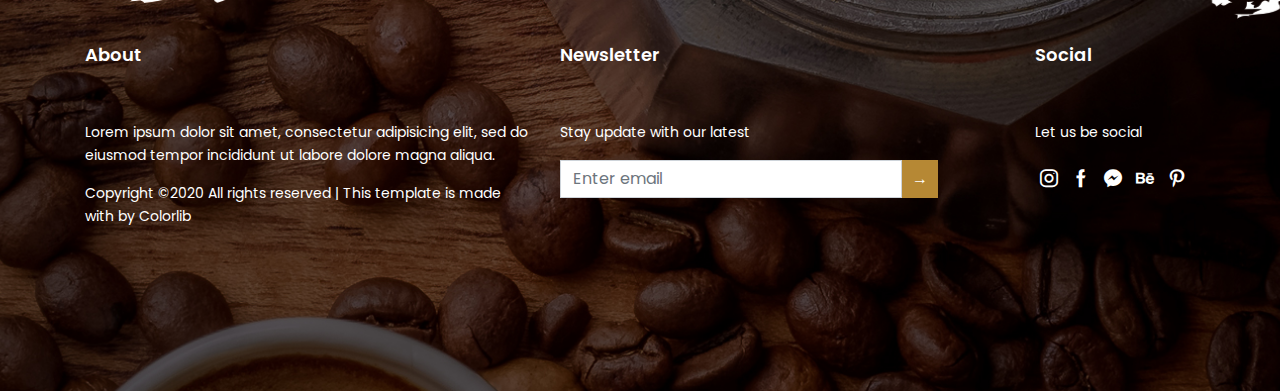
<file: inex.html>
<!DOCTYPE html>
<html lang="en">
  <head>
    <meta charset="UTF-8" />
    <meta name="viewport" content="width=device-width, initial-scale=1.0" />
    <link
      rel="stylesheet"
      href="https://stackpath.bootstrapcdn.com/bootstrap/4.5.0/css/bootstrap.min.css"
    />

    <!-- Google Fonts -->
    <link
      href="https://fonts.googleapis.com/css2?family=Poppins:wght@100;200;400;600;800&display=swap"
      rel="stylesheet"
    />
    <!-- Google Fonts -->

<!-- Icons -->
<link rel="stylesheet" type="text/css" href="./assets/css/font/flaticon.css">
<!-- Icons -->

    <!-- Main CSS -->
    <link rel="stylesheet" href="./assets/css/style.css" />
    <!-- Main CSS -->
    <title>Document</title>
  </head>
  <body>
    <!-- ! SECTION HERO START-->
    <section class="section-hero">
      <div class="container">
        <div class="row text-white">
          <div class="col-lg-7">
            <div class="section-hero__inner-container">
              <div class="section-hero__text-container">
                <div class="section-hero__title-container">
                  <h1 class="text-lvl-hero">
                    Start your day with a black Coffee
                  </h1>
                </div>
                <div class="section-hero__button-container">
                  <a href="#" class="button button--white">buy now</a>
                </div>
              </div>
            </div>
          </div>
        </div>
      </div>
    </section>
    <!-- ! !SECTION HERO END-->

    <!-- ? SECTION VIDEO START -->
    <section class="section-video">
      <div class="container">
        <div class="row">
          <div class="col-lg-6">
            <div
              class="section-video__img-container d-flex justify-content-center align-items-center"
            >
              <div class="section-video__icon-container">
                <img src="./assets/img/play-icon.png" alt="" />
              </div>
            </div>
          </div>
          <div
            class="col-lg-6 d-flex justify-content-center align-items-center"
          >
            <div class="section-video__text-container">
              <div class="section-video__title-container">
                <div class="section-video__title-sub">
                  <h6 class="text-lvl-senary text-coffee">
                    LIVE COFFEE MAKING PROCESS.
                  </h6>
                </div>
                <div class="section-video__title-main pb-3">
                  <h2 class="text-lvl-secondary">
                    We Telecast our Coffee Making Live
                  </h2>
                </div>
              </div>

              <div class="section-video__body-container pb-2">
                <p class="para font-weight-bold pb-2">
                  We are here to listen from you deliver exellence
                </p>
                <p class="para">
                  Lorem ipsum dolor sit amet, consectetur adipisicing elit, sed
                  do eiusmod temp or incididunt ut labore et dolore magna
                  aliqua. Ut enim ad minim.
                </p>
              </div>
              <div class="section-video__sign-container">
                <img
                  src="./assets/img/signature.png"
                  alt=""
                  class="section-video__sign-item"
                />
              </div>
            </div>
          </div>
        </div>
      </div>
    </section>
    <!--  !SECTION VIDEO END-->

    <!-- ! SECTION MENU START -->
    <section class="section-menu">
      <div class="container">
        <!-- Section Heading -->
        <div class="section-heading text-center">
          <div class="row">
            <div class="col-12">
              <div class="section-heading__title-main pb-2">
                <h2 class="text-lvl-secondary">
                  What kind of Coffee we serve for you
                </h2>
              </div>
              <div class="section-heading__title-sub">
                <p class="para">
                  Who are in extremely love with eco friendly system.
                </p>
              </div>
            </div>
          </div>
        </div>
        <!-- Section Heading -->

        <!-- Menu Section -->
        <div class="section-menu__main-container">
          <div class="row">
            <!-- Menu Card 1 -->
            <div class="col-lg-4">
              <div class="menu-card">
                <div
                  class="menu-card__heading-container d-flex justify-content-between pb-4"
                >
                  <div class="menu-card__title-container">
                    <h4 class="text-lvl-quaternary">Cappuccino</h4>
                  </div>
                  <div class="menu-card__price-container">
                    <h4 class="text-lvl-quaternary text-coffee">$45</h4>
                  </div>
                </div>
                <div class="menu-card__body-container">
                  <p class="para">
                    Lorem ipsum dolor sit, amet consectetur adipisicing elit.
                    Recusandae ad quaerat dignissimos tempore
                  </p>
                </div>
              </div>
            </div>
            <!-- Menu Card 1 -->
          </div>
        </div>
        <!-- Menu Section -->
      </div>
    </section>
    <!-- ! !SECTION MENU END -->

    <!-- ! SECTION Gallery -->
    <section class="section-gallery">
      <div class="container">
        <!-- Section Heading -->
        <div class="section-heading text-center">
          <div class="row">
            <div class="col-12">
              <div class="section-heading__title-main pb-2 font-weight-bold">
                <h2 class="text-lvl-secondary">
                  What kind of Coffee we serve for you
                </h2>
              </div>
              <div class="section-heading__title-sub">
                <p class="para">
                  Who are in extremely love with eco friendly system.
                </p>
              </div>
            </div>
          </div>
        </div>
        <!-- Section Heading -->

        <!-- Gallery -->
        <div class="section-gallery__main-container">
          <div class="row">
            <!-- Gallery Left -->
            <div class="col-lg-4">
              <!-- Image 1 -->
              <div class="section-gallery__img-container">
                <img
                  src="./assets/img/g1.jpg"
                  alt=""
                  class="section-gallery__img-item w-100"
                />
              </div>
              <!-- Image 1 -->

              <!-- Image 1 -->
              <div class="section-gallery__img-container">
                <img
                  src="./assets/img/g2.jpg"
                  alt=""
                  class="section-gallery__img-item w-100"
                />
              </div>
              <!-- Image 1 -->
            </div>
            <!-- Gallery Left -->

            <!-- Gallery Right -->
            <div class="col-lg-8">
              <!-- Image 3 -->
              <div class="section-gallery__img-container">
                <img
                  src="./assets/img/g3.jpg"
                  alt=""
                  class="section-gallery__img-item w-100"
                />
              </div>
              <!-- Image 3 -->

              <!-- Gallery Right Inner Column -->
              <div class="row">
                <div class="col-lg-6">
                  <!-- Image 4 -->
                  <div class="section-gallery__img-container">
                    <img
                      src="./assets/img/g4.jpg"
                      alt=""
                      class="section-gallery__img-item w-100"
                    />
                  </div>
                  <!-- Image 4 -->
                </div>

                <div class="col-lg-6">
                  <!-- Image 4 -->
                  <div class="section-gallery__img-container">
                    <img
                      src="./assets/img/g5.jpg"
                      alt=""
                      class="section-gallery__img-item w-100"
                    />
                  </div>
                  <!-- Image 4 -->
                </div>
              </div>
              <!-- Gallery Right Inner Column -->
            </div>
            <!-- Gallery Right -->
          </div>
        </div>
        <!-- Gallery -->
      </div>
    </section>
    <!-- ! !SECTION Gallery -->

    <!-- ! SECTION TESTIMONIAL -->
    <section
      class="section-testimonial section-padding background-coffee text-white"
    >
      <div class="container">
        <!-- Section Heading -->
        <div class="section-heading text-center">
          <div class="row">
            <div class="col-12">
              <div class="section-heading__title-main pb-2 font-weight-bold">
                <h2 class="text-lvl-secondary">
                  What kind of Coffee we serve for you
                </h2>
              </div>
              <div class="section-heading__title-sub">
                <p class="para">
                  Who are in extremely love with eco friendly system.
                </p>
              </div>
            </div>
          </div>
        </div>
        <!-- Section Heading -->

        <!-- Testimonial Main Container -->
        <div class="section-testimonial__main-container">
          <div class="row">
            <!-- Left Card -->
            <div class="col-lg-6">
              <div class="testimonial-card">
                <div class="testimonial-card__logo-container pb-5">
                  <img
                    src="./assets/img/r1.png"
                    alt=""
                    class="testimonial-card__logo-item"
                  />
                </div>

                <div class="testimonial-card__title-container pb-3">
                  <div class="testimonial-card__title-main">
                    <h5 class="text-lvl-quaternary">Lorem Ipsum</h5>
                  </div>
                  <div class="testimonial-card__stars-container"></div>
                </div>

                <div class="testimonial-card__body-container">
                  <p class="para">
                    Accessories Here you can find the best computer accessory
                    for your laptop, monitor, printer, scanner, speaker. Here
                    you can find the best computer accessory for your laptop,
                    monitor, printer, scanner, speaker.
                  </p>
                </div>
              </div>
            </div>
            <!-- Left Card -->

            <!-- Right Card -->
            <div class="col-lg-6">
              <div class="testimonial-card">
                <div class="testimonial-card__logo-container pb-5">
                  <img
                    src="./assets/img/r2.png"
                    alt=""
                    class="testimonial-card__logo-item"
                  />
                </div>

                <div class="testimonial-card__title-container pb-3">
                  <div class="testimonial-card__title-main">
                    <h5 class="text-lvl-quaternary">Lorem Ipsum</h5>
                  </div>
                  <div class="testimonial-card__stars-container"></div>
                </div>

                <div class="testimonial-card__body-container">
                  <p class="para">
                    Accessories Here you can find the best computer accessory
                    for your laptop, monitor, printer, scanner, speaker. Here
                    you can find the best computer accessory for your laptop,
                    monitor, printer, scanner, speaker.
                  </p>
                </div>
              </div>
            </div>
            <!-- Right Card -->
          </div>
        </div>
        <!-- Testimonial Main Container -->
      </div>
    </section>
    <!-- ! !SECTION TESTIMONIAL -->

    <!-- ! SECTION BLOG -->
    <section class="section-blog section-padding">
      <div class="container">
        <!-- Section Heading -->
        <div class="section-heading text-center">
          <div class="row">
            <div class="col-12">
              <div class="section-heading__title-main pb-2 font-weight-bold">
                <h2 class="text-lvl-secondary">
                  What kind of Coffee we serve for you
                </h2>
              </div>
              <div class="section-heading__title-sub">
                <p class="para">
                  Who are in extremely love with eco friendly system.
                </p>
              </div>
            </div>
          </div>
        </div>
        <!-- Section Heading -->

        <!-- Blog Main Container -->
        <div class="section-blog__main-container">
          <div class="row">
            <!-- Card 1 -->
            <div class="col-lg-6">
              <div class="blog-card">
                <div class="blog-card__img-container pb-5">
                  <img
                    src="./assets/img/b1.jpg"
                    alt=""
                    class="blog-card__img-item w-100"
                  />
                </div>
                <div class="blog-card__meta-container pb-3">
                  <ul class="blog-meta">
                    <li class="blog-meta__items d-inline-block">
                      <a href="#" class="blog-meta__links">Travel</a>
                    </li>
                    <li class="blog-meta__items d-inline-block">
                      <a href="#" class="blog-meta__links">Life Style</a>
                    </li>
                  </ul>
                </div>

                <div class="blog-card__title-container pb-2">
                  <h4 class="text-lvl-quaternary">
                    Portable latest Fashion for young women
                  </h4>
                </div>

                <div class="blog-card__body-container pb-2">
                  <p class="para">
                    Lorem ipsum dolor sit amet, consectetur adipisicing elit,
                    sed do eiusmod tempor incididunt ut labore et dolore.
                  </p>
                </div>

                <div class="blog-card__date-container">
                  <p class="para font-weight-bold">
                    31st January, 2018
                  </p>
                </div>
              </div>
            </div>
            <!-- Card 1 -->
          </div>
        </div>
        <!-- Blog Main Container -->
      </div>
    </section>
    <!-- ! !SECTION BLOG -->

    <!-- ! SECTION FOOTER -->
    <footer class="section-footer">
      <div class="container text-white">
        <div
          class="section-footer__inner-container d-flex justify-content-center align-items-center"
        >
          <div class="row">
            <!-- About Us -->
            <div class="col-lg-5">
              <div class="footer-card">
                <div class="footer-card__title-container pb-5">
                  <h4 class="text-lvl-quaternary">About</h4>
                </div>
                <div class="footer-card__body-container">
                  <p class="para">
                    Lorem ipsum dolor sit amet, consectetur adipisicing elit,
                    sed do eiusmod tempor incididunt ut labore dolore magna
                    aliqua.
                  </p>
                  <p class="para">
                    Copyright ©2020 All rights reserved | This template is made
                    with by Colorlib
                  </p>
                </div>
              </div>
            </div>
            <!-- About Us -->
            <!-- Newsletter -->
            <div class="col-lg-5">
              <div class="footer-card">
                <div class="footer-card__title-container pb-5">
                  <h4 class="text-lvl-quaternary">Newsletter</h4>
                </div>
                <div class="footer-card__body-container">
                  <p class="para">Stay update with our latest</p>
                  <div class="footer-card__form-container">
                    <form class="footer-form">
                      <div class="form-row align-items-center">
                        <div class="col-auto d-flex">
                          <label class="sr-only" for="inlineFormInput"
                            >Name</label
                          >
                          <input
                            type="text"
                            class="form-control mb-2 footer-form__input-field"
                            id="inlineFormInput"
                            placeholder="Enter email"
                          />
                          <button type="submit" class="button button--coffee mb-2">
                            &#8594
                          </button>
                        </div>
                      </div>
                    </form>
                  </div>
                </div>
              </div>
            </div>
            <!-- Newsletter -->

            <!-- Social -->
            <div class="col-lg-2">
              <div class="footer-card">
                <div class="footer-card__title-container pb-5">
                  <h4 class="text-lvl-quaternary">Social</h4>
                </div>
                <div class="footer-card__body-container">
                  <p class="para">Let us be social</p>
                  <div class="footer-card__social-container">

<ul class="footer-social">
  <li class="footer-social__items d-inline-block"><a href="#" class="footer-social__links"><i class="footer-social__icon flaticon-instagram"></i></a></li>
  <li class="footer-social__items d-inline-block"><a href="#" class="footer-social__links"><i class="footer-social__icon flaticon-facebook"></i></a></li>
  <li class="footer-social__items d-inline-block"><a href="#" class="footer-social__links"><i class="footer-social__icon flaticon-messenger"></i></a></li>
  <li class="footer-social__items d-inline-block"><a href="#" class="footer-social__links"><i class="footer-social__icon flaticon-behance"></i></a></li>
  <li class="footer-social__items d-inline-block"><a href="#" class="footer-social__links"><i class="footer-social__icon flaticon-pinterest"></i></a></li>

</ul>

                  </div>
                </div>
              </div>
            </div>
            <!-- Social -->
          </div>
        </div>
      </div>
    </footer>
    <!-- ! !SECTION FOOTER -->

    <!-- Bootstrap JS -->
    <script src="https://code.jquery.com/jquery-3.5.1.slim.min.js"></script>
    <script src="https://cdn.jsdelivr.net/npm/popper.js@1.16.0/dist/umd/popper.min.js"></script>
    <script src="https://stackpath.bootstrapcdn.com/bootstrap/4.5.0/js/bootstrap.min.js"></script>
    <!-- Bootstrap JS -->
  </body>
</html>
</file>
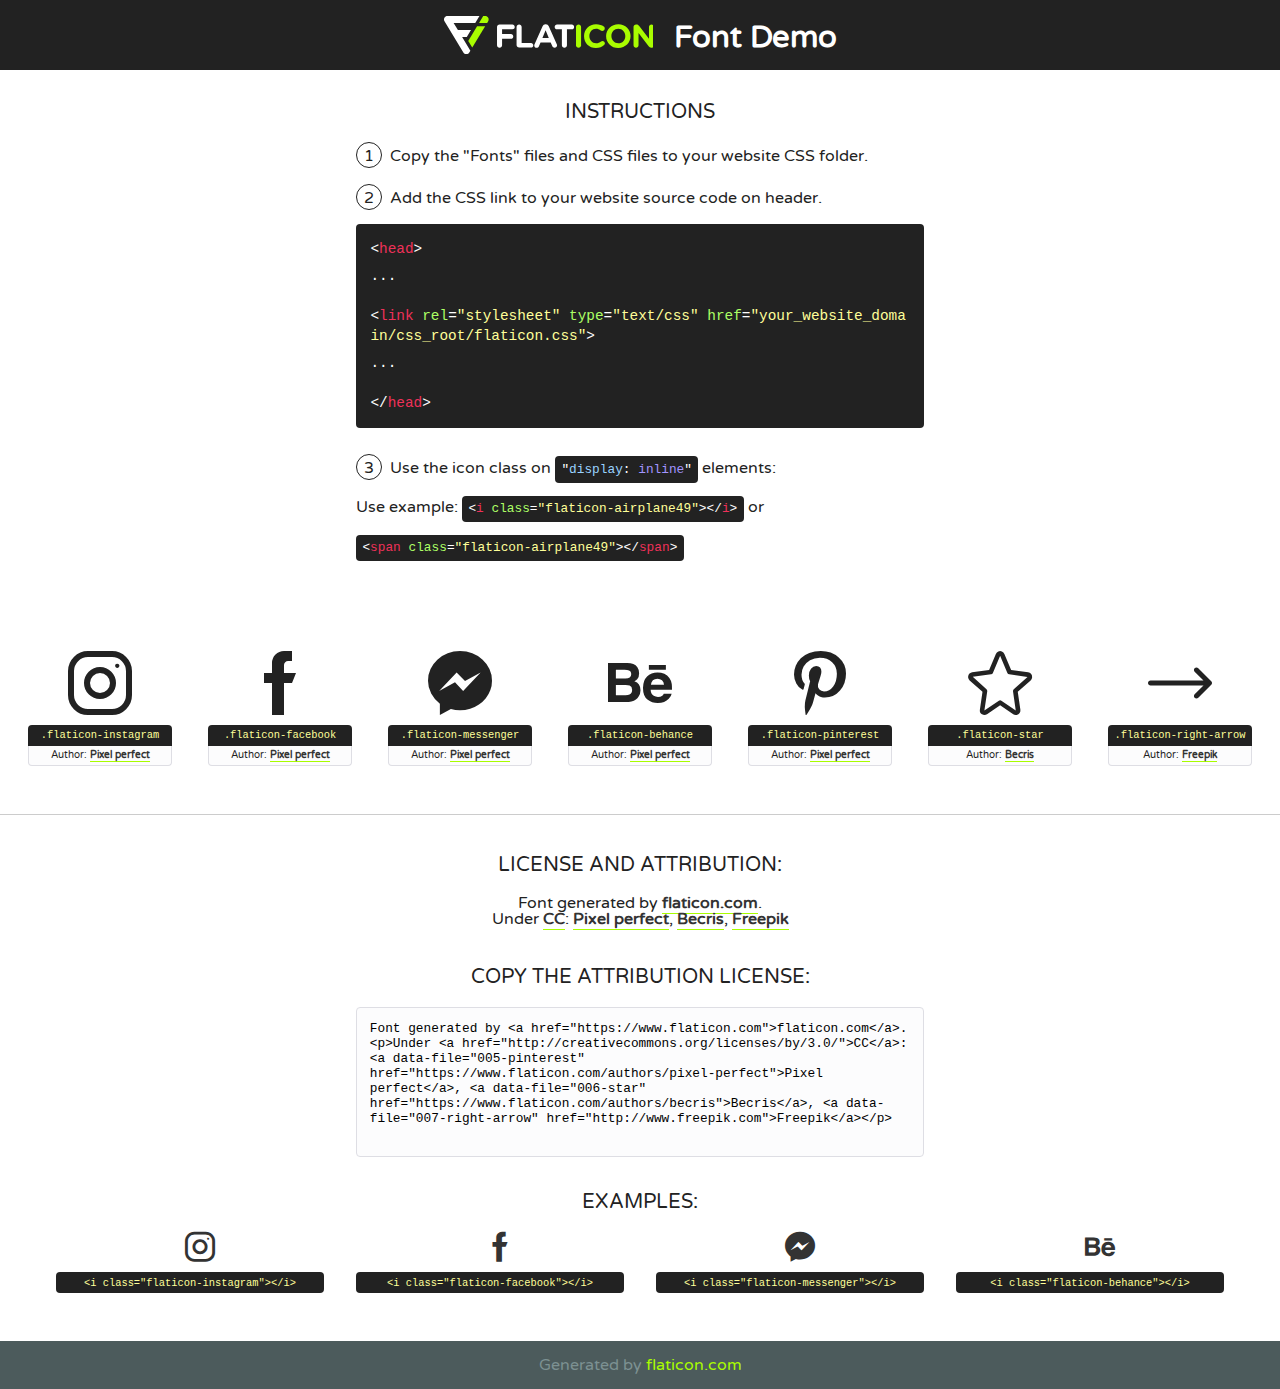
<file: assets/css/font/flaticon.html>
<!DOCTYPE html>
<!--
  Flaticon icon font: Flaticon
  Creation date: 06/08/2020 11:52
-->
<html>
<!DOCTYPE html>
<html>

<head>
    <title>Flaticon WebFont</title>
    <link href="http://fonts.googleapis.com/css?family=Varela+Round" rel="stylesheet" type="text/css" />
    <link rel="stylesheet" type="text/css" href="flaticon.css">
    <meta charset="UTF-8">
    <style>
    html, body, div, span, applet, object, iframe,
    h1, h2, h3, h4, h5, h6, p, blockquote, pre,
    a, abbr, acronym, address, big, cite, code,
    del, dfn, em, img, ins, kbd, q, s, samp,
    small, strike, strong, sub, sup, tt, var,
    b, u, i, center,
    dl, dt, dd, ol, ul, li,
    fieldset, form, label, legend,
    table, caption, tbody, tfoot, thead, tr, th, td,
    article, aside, canvas, details, embed, 
    figure, figcaption, footer, header, hgroup, 
    menu, nav, output, ruby, section, summary,
    time, mark, audio, video {
        margin: 0;
        padding: 0;
        border: 0;
        font-size: 100%;
        font: inherit;
        vertical-align: baseline;
    }
    /* HTML5 display-role reset for older browsers */
    article, aside, details, figcaption, figure, 
    footer, header, hgroup, menu, nav, section {
        display: block;
    }
    body {
        line-height: 1;
    }
    ol, ul {
        list-style: none;
    }
    blockquote, q {
        quotes: none;
    }
    blockquote:before, blockquote:after,
    q:before, q:after {
        content: '';
        content: none;
    }
    table {
        border-collapse: collapse;
        border-spacing: 0;
    }
    body {
        font-family: 'Varela Round', Helvetica, Arial, sans-serif;
        font-size: 16px;
        color: #222;
    }
    a {
        color: #333;
        border-bottom: 1px solid #a9fd00;
        font-weight: bold;
        text-decoration: none;
    }
    * {
        -moz-box-sizing: border-box;
        -webkit-box-sizing: border-box;
        box-sizing: border-box;
        margin: 0;
        padding: 0;
    }
    [class^="flaticon-"]:before, [class*=" flaticon-"]:before, [class^="flaticon-"]:after, [class*=" flaticon-"]:after {
        font-family: Flaticon;
        font-size: 30px;
        font-style: normal;
        margin-left: 20px;
        color: #333;
    }
    .wrapper {
        max-width: 600px;
        margin: auto;
        padding: 0 1em;
    }
    .title {
        font-size: 1.25em;
        text-align: center;
        margin-bottom: 1em;
        text-transform: uppercase;
    }
    header {
        text-align: center;
        background-color: #222;
        color: #fff;
        padding: 1em;
    }
    header .logo {
        width: 210px;
        height: 38px;
        display: inline-block;
        vertical-align: middle;
        margin-right: 1em;
        border: none;
    }
    header strong {
        font-size: 1.95em;
        font-weight: bold;
        vertical-align: middle;
        margin-top: 5px;
        display: inline-block;
    }
    .demo {
        margin: 2em auto;
        line-height: 1.25em;
    }
    .demo ul li {
        margin-bottom: 1em;
    }
    .demo ul li .num {
        color: #222;
        border-radius: 20px;
        display: inline-block;
        width: 26px;
        padding: 3px;
        height: 26px;
        text-align: center;
        margin-right: 0.5em;
        border: 1px solid #222;
    }
    .demo ul li code {
        background-color: #222;
        border-radius: 4px;
        padding: 0.25em 0.5em;
        display: inline-block;
        color: #fff;
        font-family: Consolas,Monaco,Lucida Console,Liberation Mono,DejaVu Sans Mono,Bitstream Vera Sans Mono,Courier New, monospace;
        font-weight: lighter;
        margin-top: 1em;
        font-size: 0.8em;
        word-break: break-all;
    }
    .demo ul li code.big {
        padding: 1em;
        font-size: 0.9em;
    }
    .demo ul li code .red {
        color: #EF3159;
    }
    .demo ul li code .green {
        color: #ACFF65;
    }
    .demo ul li code .yellow {
        color: #FFFF99;
    }
    .demo ul li code .blue {
        color: #99D3FF;
    }
    .demo ul li code .purple {
        color: #A295FF;
    }
    .demo ul li code .dots {
        margin-top: 0.5em;
        display: block;
    }
    #glyphs {
        border-bottom: 1px solid #ccc;
        padding: 2em 0;
        text-align: center;
    }
    .glyph {
        display: inline-block;
        width: 9em;
        margin: 1em;
        text-align: center;
        vertical-align: top;
        background: #FFF;
    }
    .glyph .glyph-icon {
        padding: 10px;
        display: block;
        font-family:"Flaticon";
        font-size: 64px;
        line-height: 1;
    }
    .glyph .glyph-icon:before {
        font-size: 64px;
        color: #222;
        margin-left: 0;
    }
    .class-name {
        font-size: 0.65em;
        background-color: #222;
        color: #fff;
        border-radius: 4px 4px 0 0;
        padding: 0.5em;
        color: #FFFF99;
        font-family: Consolas,Monaco,Lucida Console,Liberation Mono,DejaVu Sans Mono,Bitstream Vera Sans Mono,Courier New, monospace;
    }
    .author-name {
        font-size: 0.6em;
        background-color: #fcfcfd;
        border: 1px solid #DEDEE4;
        border-top: 0;
        border-radius: 0 0 4px 4px;
        padding: 0.5em;
    }
    .class-name:last-child {
        font-size: 10px;
        color:#888;
    }
    .class-name:last-child a {
        font-size: 10px;
        color:#555;
    }
    .class-name:last-child a:hover {
        color:#a9fd00;
    }
    .glyph > input {
        display: block;
        width: 100px;
        margin: 5px auto;
        text-align: center;
        font-size: 12px;
        cursor: text;
    }
    .glyph > input.icon-input {
        font-family:"Flaticon";
        font-size: 16px;
        margin-bottom: 10px;
    }
    .attribution .title {
        margin-top: 2em;
    }
    .attribution textarea {
        background-color: #fcfcfd;
        padding: 1em;
        border: none;
        box-shadow: none;
        border: 1px solid #DEDEE4;
        border-radius: 4px;
        resize: none;
        width: 100%;
        height: 150px;
        font-size: 0.8em;
        font-family: Consolas,Monaco,Lucida Console,Liberation Mono,DejaVu Sans Mono,Bitstream Vera Sans Mono,Courier New, monospace;
        -webkit-appearance: none;
    }
    .iconsuse {
        margin: 2em auto;
        text-align: center;
        max-width: 1200px;
    }
    .iconsuse:after {
        content: '';
        display: table;
        clear: both;
    }
    .iconsuse .image {
        float: left;
        width: 25%;
        padding: 0 1em;
    }
    .iconsuse .image p {
        margin-bottom: 1em;
    }
    .iconsuse .image span {
        display: block;
        font-size: 0.65em;
        background-color: #222;
        color: #fff;
        border-radius: 4px;
        padding: 0.5em;
        color: #FFFF99;
        margin-top: 1em;
        font-family: Consolas,Monaco,Lucida Console,Liberation Mono,DejaVu Sans Mono,Bitstream Vera Sans Mono,Courier New, monospace;
    }
    #footer {
        text-align: center;
        background-color: #4C5B5C;
        color: #7c9192;
        padding: 1em;
    }
    #footer a {
        border: none;
        color: #a9fd00;
        font-weight: normal;
    }
    @media (max-width: 960px) {
        .iconsuse .image {
            width: 50%;
        }
    }
    @media (max-width: 560px) {
        .iconsuse .image {
            width: 100%;
        }
    }
    </style>
</head>

<body class="characters-off">

    <header>
        <a href="https://www.flaticon.com" target="_blank" class="logo">
            <svg version="1.1" xmlns="http://www.w3.org/2000/svg" xmlns:xlink="http://www.w3.org/1999/xlink" xmlns:a="http://ns.adobe.com/AdobeSVGViewerExtensions/3.0/" viewBox="0 0 560.875 102.036" enable-background="new 0 0 560.875 102.036" xml:space="preserve">
                <defs>
                </defs>
                <g>
                    <g class="letters">
                        <path fill="#ffffff" d="M141.596,29.675c0-3.777,2.985-6.767,6.764-6.767h34.438c3.426,0,6.15,2.728,6.15,6.15
                        c0,3.43-2.724,6.149-6.15,6.149h-27.674v13.091h23.719c3.429,0,6.151,2.724,6.151,6.15c0,3.43-2.723,6.149-6.151,6.149h-23.719
                        v17.574c0,3.773-2.986,6.761-6.764,6.761c-3.779,0-6.764-2.989-6.764-6.761V29.675z"></path>
                        <path fill="#ffffff" d="M193.844,29.149c0-3.781,2.985-6.767,6.764-6.767c3.776,0,6.763,2.985,6.763,6.767v42.957h25.039
                        c3.426,0,6.149,2.726,6.149,6.153c0,3.425-2.723,6.15-6.149,6.15h-31.802c-3.779,0-6.764-2.986-6.764-6.768V29.149z"></path>
                        <path fill="#ffffff" d="M241.891,75.71l21.438-48.407c1.492-3.341,4.215-5.357,7.906-5.357h0.792
                        c3.686,0,6.323,2.017,7.815,5.357l21.439,48.407c0.436,0.967,0.701,1.845,0.701,2.723c0,3.602-2.809,6.501-6.414,6.501
                        c-3.161,0-5.269-1.845-6.499-4.655l-4.132-9.661h-27.059l-4.301,10.102c-1.144,2.631-3.426,4.214-6.237,4.214
                        c-3.517,0-6.24-2.81-6.24-6.325C241.1,77.64,241.451,76.677,241.891,75.71z M279.932,58.666l-8.521-20.297l-8.526,20.297H279.932
                        z"></path>
                        <path fill="#ffffff" d="M314.864,35.387H301.86c-3.429,0-6.239-2.813-6.239-6.238c0-3.429,2.811-6.24,6.239-6.24h39.533
                        c3.426,0,6.237,2.811,6.237,6.24c0,3.425-2.811,6.238-6.237,6.238h-13.001v42.785c0,3.773-2.99,6.761-6.764,6.761
                        c-3.779,0-6.764-2.989-6.764-6.761V35.387z"></path>
                        <path fill="#A9FD00" d="M352.615,29.149c0-3.781,2.985-6.767,6.767-6.767c3.774,0,6.761,2.985,6.761,6.767v49.024
                        c0,3.773-2.987,6.761-6.761,6.761c-3.781,0-6.767-2.989-6.767-6.761V29.149z"></path>
                        <path fill="#A9FD00" d="M374.132,53.836v-0.179c0-17.481,13.178-31.801,32.065-31.801c9.22,0,15.459,2.458,20.557,6.238
                        c1.402,1.054,2.637,2.985,2.637,5.357c0,3.692-2.985,6.59-6.681,6.59c-1.845,0-3.071-0.702-4.044-1.319
                        c-3.776-2.813-7.729-4.393-12.562-4.393c-10.364,0-17.831,8.611-17.831,19.154v0.173c0,10.542,7.291,19.329,17.831,19.329
                        c5.715,0,9.492-1.756,13.359-4.834c1.049-0.874,2.458-1.491,4.039-1.491c3.429,0,6.325,2.813,6.325,6.236
                        c0,2.106-1.056,3.78-2.282,4.834c-5.539,4.834-12.036,7.733-21.878,7.733C387.572,85.464,374.132,71.493,374.132,53.836z"></path>
                        <path fill="#A9FD00" d="M433.009,53.836v-0.179c0-17.481,13.79-31.801,32.766-31.801c18.981,0,32.592,14.143,32.592,31.628v0.173
                        c0,17.483-13.785,31.807-32.769,31.807C446.625,85.464,433.009,71.32,433.009,53.836z M484.224,53.836v-0.179
                        c0-10.539-7.725-19.326-18.626-19.326c-10.893,0-18.449,8.611-18.449,19.154v0.173c0,10.542,7.73,19.329,18.626,19.329
                        C476.676,72.986,484.224,64.378,484.224,53.836z"></path>
                        <path fill="#A9FD00" d="M506.233,29.321c0-3.774,2.99-6.763,6.767-6.763h1.401c3.252,0,5.183,1.583,7.029,3.953l26.093,34.265
                        V29.059c0-3.692,2.99-6.677,6.681-6.677c3.683,0,6.671,2.985,6.671,6.677v48.934c0,3.78-2.987,6.765-6.764,6.765h-0.436
                        c-3.257,0-5.188-1.581-7.034-3.953l-27.056-35.492v32.944c0,3.687-2.985,6.676-6.678,6.676c-3.683,0-6.673-2.989-6.673-6.676
                        V29.321z"></path>
                    </g>
                    <g class="insignia">
                        <path fill="#ffffff" d="M48.372,56.137h12.517l11.156-18.537H37.186L25.688,18.539h57.825L94.668,0H9.271
                        C5.925,0,2.842,1.801,1.198,4.716c-1.644,2.907-1.593,6.482,0.134,9.343l50.38,83.501c1.678,2.781,4.689,4.476,7.938,4.476
                        c3.246,0,6.257-1.695,7.935-4.476l2.898-4.804L48.372,56.137z"></path>
                        <g class="i">
                            <path fill="#A9FD00" d="M93.575,18.539h0.031v0.004l21.652,0.004l2.705-4.488c1.727-2.861,1.778-6.436,0.133-9.343
                            C116.454,1.801,113.371,0,110.026,0h-5.294L93.575,18.539z"></path>
                            <polygon fill="#A9FD00" points="88.291,27.356 64.725,66.486 75.519,84.404 109.942,27.356"></polygon>
                        </g>
                    </g>
                </g>
            </svg>
        </a>
        <strong>Font Demo</strong>
    </header>


    <section class="demo wrapper">

        <p class="title">Instructions</p>

        <ul>
            <li>
                <span class="num">1</span>Copy the "Fonts" files and CSS files to your website CSS folder.
            </li>
            <li>
                <span class="num">2</span>Add the CSS link to your website source code on header.
                <code class="big">
                    &lt;<span class="red">head</span>&gt;
                    <br/><span class="dots">...</span>
                    <br/>&lt;<span class="red">link</span> <span class="green">rel</span>=<span class="yellow">"stylesheet"</span> <span class="green">type</span>=<span class="yellow">"text/css"</span> <span class="green">href</span>=<span class="yellow">"your_website_domain/css_root/flaticon.css"</span>&gt;
                    <br/><span class="dots">...</span>
                    <br/>&lt;/<span class="red">head</span>&gt;
                </code>
            </li>

            <li>
                <p>
                    <span class="num">3</span>Use the icon class on <code>"<span class="blue">display</span>:<span class="purple"> inline</span>"</code> elements:
                    <br />
                    Use example: <code>&lt;<span class="red">i</span> <span class="green">class</span>=<span class="yellow">&quot;flaticon-airplane49&quot;</span>&gt;&lt;/<span class="red">i</span>&gt;</code> or <code>&lt;<span class="red">span</span> <span class="green">class</span>=<span class="yellow">&quot;flaticon-airplane49&quot;</span>&gt;&lt;/<span class="red">span</span>&gt;</code>
            </li>
        </ul>

    </section>




   <section id="glyphs">          
    
      
        <div class="glyph"><div class="glyph-icon flaticon-instagram"></div>
            <div class="class-name">.flaticon-instagram</div>
            <div class="author-name">Author: <a data-file="001-instagram" href="https://www.flaticon.com/authors/pixel-perfect">Pixel perfect</a> </div> 
        </div>        
        
        <div class="glyph"><div class="glyph-icon flaticon-facebook"></div>
            <div class="class-name">.flaticon-facebook</div>
            <div class="author-name">Author: <a data-file="002-facebook" href="https://www.flaticon.com/authors/pixel-perfect">Pixel perfect</a> </div> 
        </div>        
        
        <div class="glyph"><div class="glyph-icon flaticon-messenger"></div>
            <div class="class-name">.flaticon-messenger</div>
            <div class="author-name">Author: <a data-file="003-messenger" href="https://www.flaticon.com/authors/pixel-perfect">Pixel perfect</a> </div> 
        </div>        
        
        <div class="glyph"><div class="glyph-icon flaticon-behance"></div>
            <div class="class-name">.flaticon-behance</div>
            <div class="author-name">Author: <a data-file="004-behance" href="https://www.flaticon.com/authors/pixel-perfect">Pixel perfect</a> </div> 
        </div>        
        
        <div class="glyph"><div class="glyph-icon flaticon-pinterest"></div>
            <div class="class-name">.flaticon-pinterest</div>
            <div class="author-name">Author: <a data-file="005-pinterest" href="https://www.flaticon.com/authors/pixel-perfect">Pixel perfect</a> </div> 
        </div>        
        
        <div class="glyph"><div class="glyph-icon flaticon-star"></div>
            <div class="class-name">.flaticon-star</div>
            <div class="author-name">Author: <a data-file="006-star" href="https://www.flaticon.com/authors/becris">Becris</a> </div> 
        </div>        
        
        <div class="glyph"><div class="glyph-icon flaticon-right-arrow"></div>
            <div class="class-name">.flaticon-right-arrow</div>
            <div class="author-name">Author: <a data-file="007-right-arrow" href="http://www.freepik.com">Freepik</a> </div> 
        </div>        
        

    </section>



    <section class="attribution wrapper"   style="text-align:center;">

      <div class="title">License and attribution:</div><div class="attrDiv">Font generated by <a href="https://www.flaticon.com">flaticon.com</a>. <div><p>Under <a href="http://creativecommons.org/licenses/by/3.0/">CC</a>: <a data-file="005-pinterest" href="https://www.flaticon.com/authors/pixel-perfect">Pixel perfect</a>, <a data-file="006-star" href="https://www.flaticon.com/authors/becris">Becris</a>, <a data-file="007-right-arrow" href="http://www.freepik.com">Freepik</a></p>  </div>
      </div>
      <div class="title">Copy the Attribution License:</div>

    <textarea onclick="this.focus();this.select();">Font generated by &lt;a href=&quot;https://www.flaticon.com&quot;&gt;flaticon.com&lt;/a&gt;. <p>Under <a href="http://creativecommons.org/licenses/by/3.0/">CC</a>: <a data-file="005-pinterest" href="https://www.flaticon.com/authors/pixel-perfect">Pixel perfect</a>, <a data-file="006-star" href="https://www.flaticon.com/authors/becris">Becris</a>, <a data-file="007-right-arrow" href="http://www.freepik.com">Freepik</a></p>  
     </textarea>

    </section>

    <section class="iconsuse">

          <div class="title">Examples:</div>            
             
            <div class="image">
                <p>
                    <i class="glyph-icon flaticon-instagram"></i> 
                    <span>&lt;i class=&quot;flaticon-instagram&quot;&gt;&lt;/i&gt;</span>
                </p>
            </div>
            
            <div class="image">
                <p>
                    <i class="glyph-icon flaticon-facebook"></i> 
                    <span>&lt;i class=&quot;flaticon-facebook&quot;&gt;&lt;/i&gt;</span>
                </p>
            </div>
            
            <div class="image">
                <p>
                    <i class="glyph-icon flaticon-messenger"></i> 
                    <span>&lt;i class=&quot;flaticon-messenger&quot;&gt;&lt;/i&gt;</span>
                </p>
            </div>
            
            <div class="image">
                <p>
                    <i class="glyph-icon flaticon-behance"></i> 
                    <span>&lt;i class=&quot;flaticon-behance&quot;&gt;&lt;/i&gt;</span>
                </p>
            </div>
                       
        </div>
                            
    </section>

<div id="footer">
    <div>Generated by <a href="https://www.flaticon.com">flaticon.com</a>
    </div>
</div>



</body>
</html>
</file>
<file: assets/css/font/flaticon.css>
/*
  	Flaticon icon font: Flaticon
  	Creation date: 06/08/2020 11:52
  	*/

@font-face {
  font-family: "Flaticon";
  src: url("./Flaticon.eot");
  src: url("./Flaticon.eot?#iefix") format("embedded-opentype"),
       url("./Flaticon.woff2") format("woff2"),
       url("./Flaticon.woff") format("woff"),
       url("./Flaticon.ttf") format("truetype"),
       url("./Flaticon.svg#Flaticon") format("svg");
  font-weight: normal;
  font-style: normal;
}

@media screen and (-webkit-min-device-pixel-ratio:0) {
  @font-face {
    font-family: "Flaticon";
    src: url("./Flaticon.svg#Flaticon") format("svg");
  }
}

[class^="flaticon-"]:before, [class*=" flaticon-"]:before,
[class^="flaticon-"]:after, [class*=" flaticon-"]:after {   
  font-family: Flaticon;
        font-size: 20px;
font-style: normal;
margin-left: 20px;
}

.flaticon-instagram:before { content: "\f100"; }
.flaticon-facebook:before { content: "\f101"; }
.flaticon-messenger:before { content: "\f102"; }
.flaticon-behance:before { content: "\f103"; }
.flaticon-pinterest:before { content: "\f104"; }
.flaticon-star:before { content: "\f105"; }
.flaticon-right-arrow:before { content: "\f106"; }
</file>
<file: assets/css/style.css>
* {
  padding: 0;
  margin: 0;
  box-sizing: border-box;
}

body {
  font-family: "Poppins", sans-serif;
}

/* !------------------------------ SECTION CSS Variables ----------------------------- */

:root {
  --main-color: #b68834;
  --secondary-color: #222222;
  --tertiary-color: #ffffff;
}

/* !------------------------------ !SECTION CSS Variables ----------------------------- */


/* !------------------------------- SECTION Typography ------------------------------- */

.text-lvl-hero {
  font-weight: 600;
  font-size: 62px;
  line-height: 1.3;
}


.text-lvl-secondary {
  font-weight: 600;
}

.text-lvl-quaternary {
  font-size: 18px;
  font-weight: 600;
}

.para {
  font-size: 14px;
  font-weight: 400;
  line-height: 1.6em;
}

/* !--------------------------------- ! !SECTION Typography-------------------------------- */

/* !-------------------------------- SECTION Utilities ------------------------------- */

.text-coffee {
  color: var(--main-color);
}
.background-coffee {
  background-color: var(--main-color);
}

.section-padding {
   padding: 100px 0;
}

/* !-------------------------------- !SECTION Utilities ------------------------------- */

/* Reusable Blocks */
.section-heading {
  padding: 10px 10px 50px 10px;
}
/* Reusable Blocks */

.section-hero {
  height: 110vh;
  background-image: url("../img/header-bg.jpg");
  background-repeat: no-repeat;
  background-position: center center;
  background-size: cover;
}

.section-hero__inner-container {
  position: relative;
  height: 110vh;
}

.section-hero__text-container {
  position: absolute;
  top: 20%;
}

.button {
  display: inline-block;
  text-transform: uppercase;
  text-decoration: none;
  transition: ease all 0.5s;
}

.button:hover {
  text-decoration: none;
}

.button--white {
  margin-top: 50px;
  padding: 10px 40px;
  font-size: 14px;
  border: 1px solid var(--tertiary-color);
  border-radius: 30px;
  color: var(--secondary-color);
  background-color: var(--tertiary-color);
}

.button--white:hover {
  color: var(--tertiary-color);
  background-color: transparent;
}

.button--coffee {
  border: none;
  padding: 5px 10px;
  background: var(--main-color);
  color: var(--tertiary-color);
}

.section-video {
  padding: 100px 0;
}

.section-video__img-container {
  background-image: linear-gradient(
      to right,
      rgba(0, 0, 0, 0.6),
      rgba(0, 0, 0, 0.8)
    ),
    url("../img/video-bg.jpg");
  background-repeat: no-repeat;
  background-position: center;
  background-size: cover;
  height: 370px;
  border-radius: 10px;
}

.section-video__text-container {
  margin-left: 80px;
}

.section-menu {
  padding: 100px 0;
  background-image: url("../img/menu-bg.jpg");
}

.menu-card {
  padding: 20px;
  margin: 15px 0;
  background-color: var(--tertiary-color);
  border-radius: 15px;
  -webkit-box-shadow: 0px 0px 10px 10px rgba(182,136,52,0.09);
-moz-box-shadow: 0px 0px 10px 10px rgba(182,136,52,0.09);
box-shadow: 0px 0px 10px 10px rgba(182,136,52,0.09);
}

.section-gallery {
  padding: 100px 0;
}



.section-gallery__img-container {
  margin-top: 30px;
}


.section-blog {
 
}


.blog-meta {
  padding: 0;
  margin: 0:
}
.blog-meta__items {
  list-style-type: none;
  margin-right: 5px;
}
.blog-meta__links {
  text-decoration: none;
  border: 1px solid gray;
  padding: 5px 15px;
  border-radius: 20px;
  font-size: 12px;
  color: var(--secondary-color);
  transition: all ease .5s;
}

.blog-meta__links:hover {
  background-color: var(--main-color);
color: var(--tertiary-color);
text-decoration: none;
}


/* !--------------------------------- SECTION Footer --------------------------------- */
.section-footer {
  background-image: url("../img/footer-bg.jpg");
  height: 55vh;
  background-repeat: no-repeat;
  background-position: center;
  background-size: cover;
}

.section-footer__inner-container {
  height: 55vh;
}

.footer-form__input-field {
 border-radius: 0;
}

.footer-social {
  padding: 0;
  margin: 0;
}

.footer-social__items {
  text-decoration: none;
  padding: 5px;
}

.footer-social__links {
  color: var(--tertiary-color);
  text-decoration: none;
  transition: all ease .5s;;
}

.footer-social__links:hover {
  color: var(--main-color);
  text-decoration: none;
}

.footer-social__icon::before {
  margin-left: 0;
  font-size: 18px;
}

/* !----------------------------- !SECTION Footer ---------------------------- */


/* !------------------------------- SECTION Media Query ------------------------------ */
@media (max-width: 575.98px) { 
 


.section-video__text-container {
  margin-left: 0px;
  margin-top: 30px;
}

.section-footer {
  height: 120vh;
}

.section-footer__inner-container {
  height: 120vh;
}

.testimonial-card {
  margin: 20px 0;
}

.footer-card, .blog-card{
  margin: 20px 0;
}
.blog-card{
  margin: 30px 0;
}


 }

 @media (max-width: 767.98px) { 
.section-hero {
  background-position: left;
}

  }

/* Medium Screen md */
  @media (max-width: 991.98px) { 


    .section-video__text-container {
  margin-left: 0px;
  margin-top: 30px;
}

 .text-lvl-hero {
  font-weight: 600;
  font-size: 50px;
}

.section-footer {
  height: 90vh;
}
.section-footer__inner-container {
  height: 90vh;
}

   }

/* !------------------------------- !SECTION Media Query ------------------------------ */
</file>
